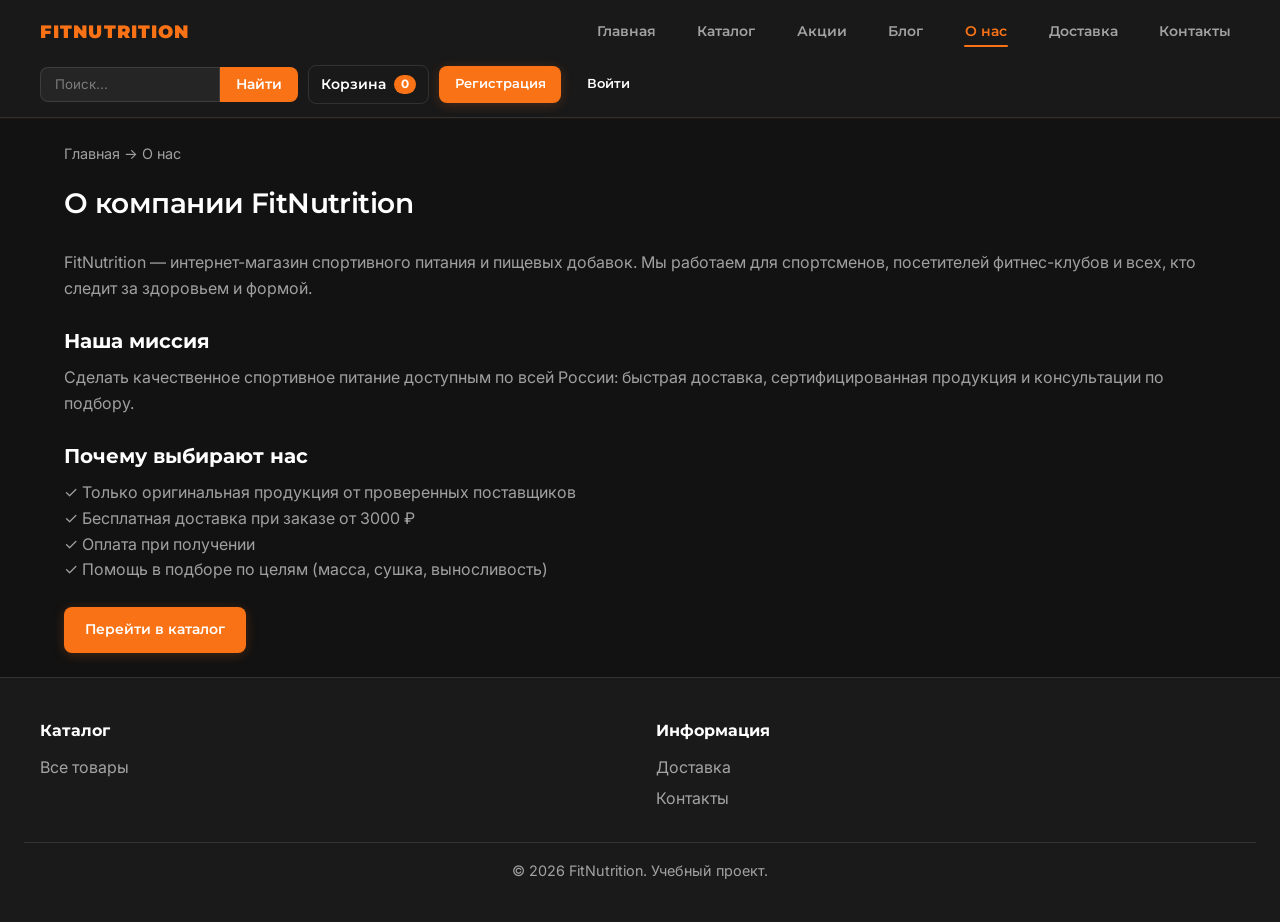
<file: about.html>
<!DOCTYPE html>
<html lang="ru">
<head>
  <meta charset="UTF-8">
  <meta name="viewport" content="width=device-width, initial-scale=1.0">
  <title>О нас — FitNutrition</title>
  <link rel="preconnect" href="https://fonts.googleapis.com">
  <link rel="preconnect" href="https://fonts.gstatic.com" crossorigin>
  <link href="https://fonts.googleapis.com/css2?family=Inter:wght@400;500;600&family=Montserrat:wght@600;700;900&display=swap" rel="stylesheet">
  <link rel="stylesheet" href="css/styles.css">
</head>
<body>
  <header class="header">
    <div class="header-inner">
      <div class="logo"><a href="index.html">FITNUTRITION</a></div>
      <nav class="nav">
        <a href="index.html">Главная</a>
        <a href="catalog.html">Каталог</a>
        <a href="promotions.html">Акции</a>
        <a href="blog.html">Блог</a>
        <a href="about.html">О нас</a>
        <a href="delivery.html">Доставка</a>
        <a href="contacts.html">Контакты</a>
      </nav>
      <div class="header-actions">
        <form class="search-form" action="catalog.html" method="get">
          <input type="search" name="q" placeholder="Поиск..." aria-label="Поиск" id="search-input">
          <button type="submit">Найти</button>
        </form>
        <a href="cart.html" class="cart-link">Корзина <span id="cart-count" class="cart-count">0</span></a>
        <a href="register.html" class="btn btn-primary btn-sm">Регистрация</a>
        <a href="account.html" class="btn btn-ghost btn-sm">Войти</a>
      </div>
    </div>
  </header>

  <main class="main">
    <nav class="breadcrumbs"><a href="index.html">Главная</a> → О нас</nav>
    <h1 class="page-title">О компании FitNutrition</h1>
    <div class="content-block">
      <p>FitNutrition — интернет-магазин спортивного питания и пищевых добавок. Мы работаем для спортсменов, посетителей фитнес-клубов и всех, кто следит за здоровьем и формой.</p>
    </div>
    <div class="content-block">
      <h2>Наша миссия</h2>
      <p>Сделать качественное спортивное питание доступным по всей России: быстрая доставка, сертифицированная продукция и консультации по подбору.</p>
    </div>
    <div class="content-block">
      <h2>Почему выбирают нас</h2>
      <p>✓ Только оригинальная продукция от проверенных поставщиков<br>✓ Бесплатная доставка при заказе от 3000 ₽<br>✓ Оплата при получении<br>✓ Помощь в подборе по целям (масса, сушка, выносливость)</p>
    </div>
    <p><a href="catalog.html" class="btn btn-primary">Перейти в каталог</a></p>
  </main>

  <footer class="footer">
    <div class="footer-inner">
      <div><h4>Каталог</h4><ul><li><a href="catalog.html">Все товары</a></li></ul></div>
      <div><h4>Информация</h4><ul><li><a href="delivery.html">Доставка</a></li><li><a href="contacts.html">Контакты</a></li></ul></div>
    </div>
    <p class="footer-copy">© 2026 FitNutrition. Учебный проект.</p>
  </footer>
  <script src="js/app.js"></script>
</body>
</html>
</file>
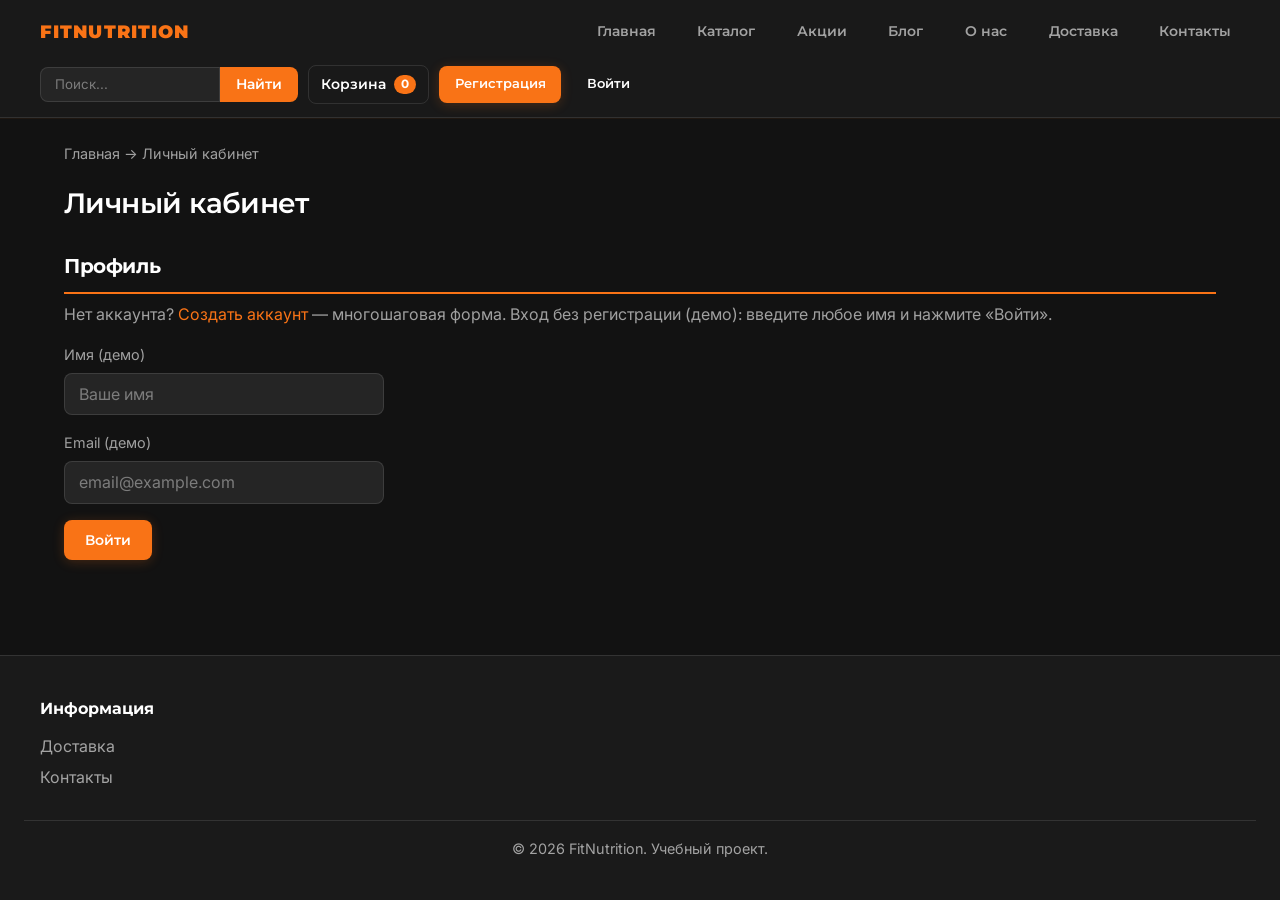
<file: account.html>
<!DOCTYPE html>
<html lang="ru">
<head>
  <meta charset="UTF-8">
  <meta name="viewport" content="width=device-width, initial-scale=1.0">
  <title>Личный кабинет — FitNutrition</title>
  <link rel="preconnect" href="https://fonts.googleapis.com">
  <link rel="preconnect" href="https://fonts.gstatic.com" crossorigin>
  <link href="https://fonts.googleapis.com/css2?family=Inter:wght@400;500;600&family=Montserrat:wght@600;700;900&display=swap" rel="stylesheet">
  <link rel="stylesheet" href="css/styles.css">
</head>
<body>
  <header class="header">
    <div class="header-inner">
      <div class="logo"><a href="index.html">FITNUTRITION</a></div>
      <nav class="nav">
        <a href="index.html">Главная</a>
        <a href="catalog.html">Каталог</a>
        <a href="promotions.html">Акции</a>
        <a href="blog.html">Блог</a>
        <a href="about.html">О нас</a>
        <a href="delivery.html">Доставка</a>
        <a href="contacts.html">Контакты</a>
      </nav>
      <div class="header-actions">
        <form class="search-form" action="catalog.html" method="get">
          <input type="search" name="q" placeholder="Поиск..." aria-label="Поиск" id="search-input">
          <button type="submit">Найти</button>
        </form>
        <a href="cart.html" class="cart-link">Корзина <span id="cart-count" class="cart-count">0</span></a>
        <a href="register.html" class="btn btn-primary btn-sm">Регистрация</a>
        <a href="account.html" class="btn btn-ghost btn-sm">Войти</a>
      </div>
    </div>
  </header>

  <main class="main">
    <nav class="breadcrumbs"><a href="index.html">Главная</a> → Личный кабинет</nav>
    <h1 class="page-title">Личный кабинет</h1>
    <div id="profile" class="content-block">
      <h2 class="section-title">Профиль</h2>
      <div id="auth-block">
        <p style="color: var(--text-muted); margin-bottom: 1rem;">Нет аккаунта? <a href="register.html">Создать аккаунт</a> — многошаговая форма. Вход без регистрации (демо): введите любое имя и нажмите «Войти».</p>
        <form id="login-form" style="max-width: 320px;">
          <div class="form-group">
            <label>Имя (демо)</label>
            <input type="text" id="user-name" placeholder="Ваше имя" required>
          </div>
          <div class="form-group">
            <label>Email (демо)</label>
            <input type="email" id="user-email" placeholder="email@example.com">
          </div>
          <button type="submit" class="btn btn-primary">Войти</button>
        </form>
      </div>
      <div id="profile-info" style="display: none;">
        <p><strong>Имя:</strong> <span id="disp-name"></span></p>
        <p><strong>Email:</strong> <span id="disp-email"></span></p>
        <p id="disp-city-wrap" style="display: none;"><strong>Город:</strong> <span id="disp-city"></span></p>
        <button type="button" class="btn btn-secondary" id="logout-btn">Выйти</button>
      </div>
    </div>
  </main>

  <footer class="footer">
    <div class="footer-inner">
      <div><h4>Информация</h4><ul><li><a href="delivery.html">Доставка</a></li><li><a href="contacts.html">Контакты</a></li></ul></div>
    </div>
    <p class="footer-copy">© 2026 FitNutrition. Учебный проект.</p>
  </footer>

  <script src="js/app.js"></script>
  <script>
    (function () {
      const authBlock = document.getElementById('auth-block');
      const profileInfo = document.getElementById('profile-info');
      const loginForm = document.getElementById('login-form');
      const logoutBtn = document.getElementById('logout-btn');

      function updateUI() {
        const user = window.FitNutrition ? window.FitNutrition.getUser() : null;
        if (user) {
          authBlock.style.display = 'none';
          profileInfo.style.display = 'block';
          document.getElementById('disp-name').textContent = user.name || '—';
          document.getElementById('disp-email').textContent = user.email || '—';
          var cityWrap = document.getElementById('disp-city-wrap');
          var cityEl = document.getElementById('disp-city');
          if (user.city && cityWrap && cityEl) {
            cityEl.textContent = user.city;
            cityWrap.style.display = 'block';
          } else if (cityWrap) {
            cityWrap.style.display = 'none';
          }
        } else {
          authBlock.style.display = 'block';
          profileInfo.style.display = 'none';
          var cw = document.getElementById('disp-city-wrap');
          if (cw) cw.style.display = 'none';
        }
      }

      if (loginForm) {
        loginForm.addEventListener('submit', function (e) {
          e.preventDefault();
          const name = document.getElementById('user-name').value.trim();
          const email = document.getElementById('user-email').value.trim();
          if (window.FitNutrition) window.FitNutrition.setUser({ name: name || 'Гость', email: email || '' });
          updateUI();
        });
      }
      if (logoutBtn) logoutBtn.addEventListener('click', () => { if (window.FitNutrition) window.FitNutrition.setUser(null); updateUI(); });
      updateUI();
    })();
  </script>
</body>
</html>
</file>
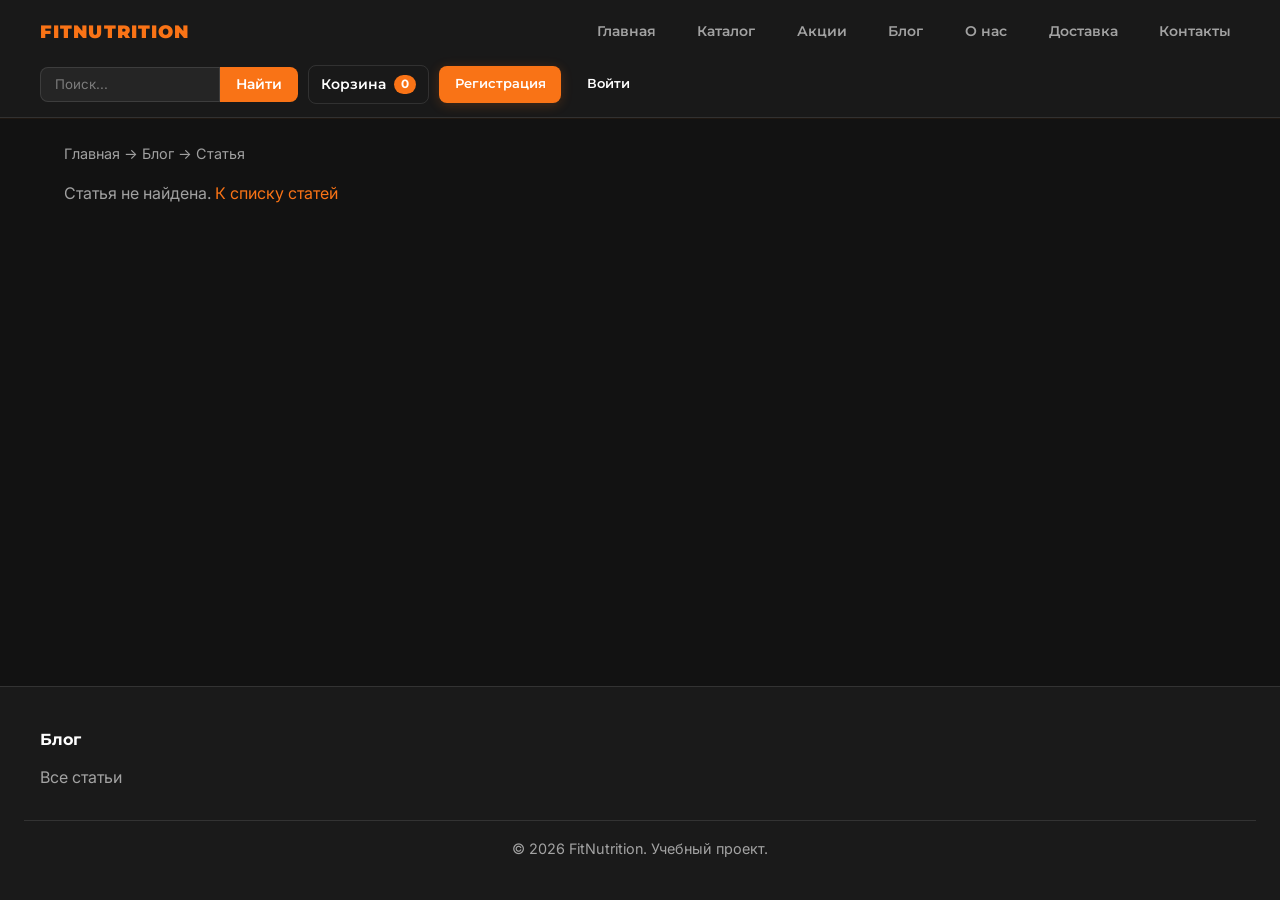
<file: blog-article.html>
<!DOCTYPE html>
<html lang="ru">
<head>
  <meta charset="UTF-8">
  <meta name="viewport" content="width=device-width, initial-scale=1.0">
  <title>Статья — FitNutrition</title>
  <link rel="preconnect" href="https://fonts.googleapis.com">
  <link rel="preconnect" href="https://fonts.gstatic.com" crossorigin>
  <link href="https://fonts.googleapis.com/css2?family=Inter:wght@400;500;600&family=Montserrat:wght@600;700;900&display=swap" rel="stylesheet">
  <link rel="stylesheet" href="css/styles.css">
</head>
<body>
  <header class="header">
    <div class="header-inner">
      <div class="logo"><a href="index.html">FITNUTRITION</a></div>
      <nav class="nav">
        <a href="index.html">Главная</a>
        <a href="catalog.html">Каталог</a>
        <a href="promotions.html">Акции</a>
        <a href="blog.html">Блог</a>
        <a href="about.html">О нас</a>
        <a href="delivery.html">Доставка</a>
        <a href="contacts.html">Контакты</a>
      </nav>
      <div class="header-actions">
        <form class="search-form" action="catalog.html" method="get">
          <input type="search" name="q" placeholder="Поиск..." aria-label="Поиск" id="search-input">
          <button type="submit">Найти</button>
        </form>
        <a href="cart.html" class="cart-link">Корзина <span id="cart-count" class="cart-count">0</span></a>
        <a href="register.html" class="btn btn-primary btn-sm">Регистрация</a>
        <a href="account.html" class="btn btn-ghost btn-sm">Войти</a>
      </div>
    </div>
  </header>

  <main class="main">
    <nav class="breadcrumbs"><a href="index.html">Главная</a> → <a href="blog.html">Блог</a> → <span id="article-title-bread">Статья</span></nav>
    <article id="article-content">
      <p style="color: var(--text-muted);">Загрузка...</p>
    </article>
  </main>

  <footer class="footer">
    <div class="footer-inner">
      <div><h4>Блог</h4><ul><li><a href="blog.html">Все статьи</a></li></ul></div>
    </div>
    <p class="footer-copy">© 2026 FitNutrition. Учебный проект.</p>
  </footer>

  <script src="js/data.js"></script>
  <script src="js/app.js"></script>
  <script>
    (function () {
      const params = new URLSearchParams(location.search);
      const id = params.get('id');
      const article = typeof BLOG_ARTICLES !== 'undefined' && id ? BLOG_ARTICLES.find(a => a.id === parseInt(id, 10)) : null;
      const titleEl = document.getElementById('article-title-bread');
      const contentEl = document.getElementById('article-content');
      if (!article) {
        if (titleEl) titleEl.textContent = 'Статья';
        if (contentEl) contentEl.innerHTML = '<p style="color: var(--text-muted);">Статья не найдена. <a href="blog.html">К списку статей</a></p>';
        return;
      }
      if (titleEl) titleEl.textContent = article.title;
      if (contentEl) {
        var bodyHtml = article.body
          ? '<div class="article-body">' + article.body.split('. ').map(function (s) { return s ? '<p>' + s + (s.slice(-1) !== '.' ? '.' : '') + '</p>' : ''; }).join('') + '</div>'
          : '<div class="content-block"><p>' + article.excerpt + '</p></div>';
        contentEl.innerHTML = `
          <h1 class="page-title">${article.title}</h1>
          <p style="color: var(--text-muted); margin-bottom: 1rem;">${article.date}</p>
          <img src="${article.image}" alt="" class="article-image">
          ${bodyHtml}
          <p><a href="blog.html" class="btn btn-secondary">← Назад к блогу</a></p>
        `;
      }
    })();
  </script>
</body>
</html>
</file>
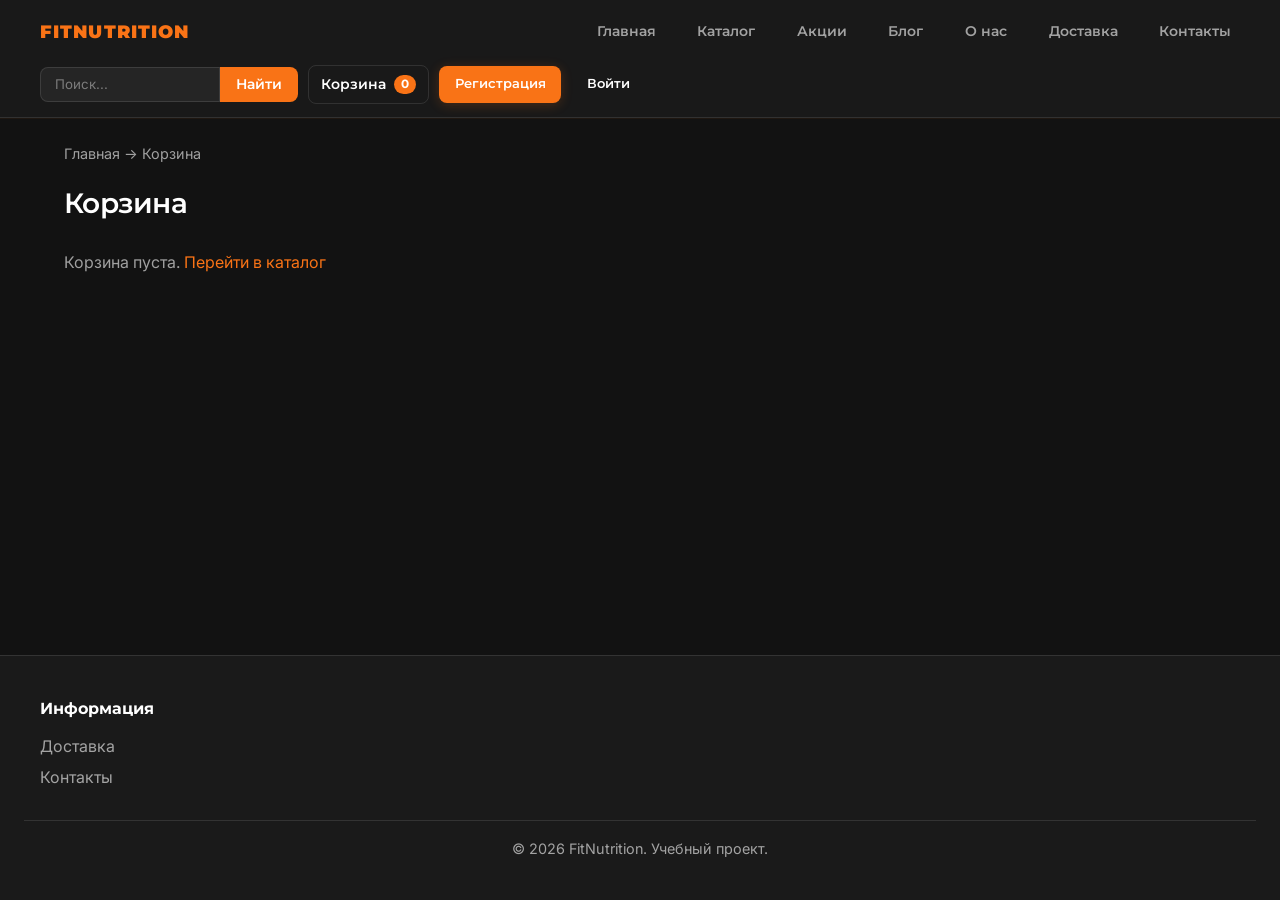
<file: cart.html>
<!DOCTYPE html>
<html lang="ru">
<head>
  <meta charset="UTF-8">
  <meta name="viewport" content="width=device-width, initial-scale=1.0">
  <title>Корзина — FitNutrition</title>
  <link rel="preconnect" href="https://fonts.googleapis.com">
  <link rel="preconnect" href="https://fonts.gstatic.com" crossorigin>
  <link href="https://fonts.googleapis.com/css2?family=Inter:wght@400;500;600&family=Montserrat:wght@600;700;900&display=swap" rel="stylesheet">
  <link rel="stylesheet" href="css/styles.css">
</head>
<body>
  <header class="header">
    <div class="header-inner">
      <div class="logo"><a href="index.html">FITNUTRITION</a></div>
      <nav class="nav">
        <a href="index.html">Главная</a>
        <a href="catalog.html">Каталог</a>
        <a href="promotions.html">Акции</a>
        <a href="blog.html">Блог</a>
        <a href="about.html">О нас</a>
        <a href="delivery.html">Доставка</a>
        <a href="contacts.html">Контакты</a>
      </nav>
      <div class="header-actions">
        <form class="search-form" action="catalog.html" method="get">
          <input type="search" name="q" placeholder="Поиск..." aria-label="Поиск" id="search-input">
          <button type="submit">Найти</button>
        </form>
        <a href="cart.html" class="cart-link">Корзина <span id="cart-count" class="cart-count">0</span></a>
        <a href="register.html" class="btn btn-primary btn-sm">Регистрация</a>
        <a href="account.html" class="btn btn-ghost btn-sm">Войти</a>
      </div>
    </div>
  </header>

  <main class="main">
    <nav class="breadcrumbs"><a href="index.html">Главная</a> → Корзина</nav>
    <h1 class="page-title">Корзина</h1>
        <div id="cart-content">
      <p style="color: var(--text-muted);">Загрузка...</p>
    </div>
    <div id="checkout-block" style="display: none;">
      <h2 class="section-title">Оформление заказа (демо)</h2>
      <p class="alert alert-info">Реальные платёжные системы не используются. Заполните форму и нажмите «Подтвердить заказ» — будет показано сообщение об успешном оформлении.</p>
      <form id="checkout-form" style="max-width: 400px;">
        <div class="form-group">
          <label>Имя</label>
          <input type="text" name="name" required placeholder="Иван Иванов">
        </div>
        <div class="form-group">
          <label>Телефон</label>
          <input type="tel" name="phone" required placeholder="+7 (999) 123-45-67">
        </div>
        <div class="form-group">
          <label>Email</label>
          <input type="email" name="email" required placeholder="email@example.com">
        </div>
        <div class="form-group">
          <label>Адрес доставки</label>
          <input type="text" name="address" required placeholder="Город, улица, дом, квартира">
        </div>
        <div class="form-group">
          <label>Комментарий</label>
          <textarea name="comment" placeholder="Необязательно"></textarea>
        </div>
        <button type="submit" class="btn btn-primary">Подтвердить заказ</button>
      </form>
      <p id="order-success" style="display: none;" class="alert alert-success"></p>
    </div>
  </main>

  <footer class="footer">
    <div class="footer-inner">
      <div><h4>Информация</h4><ul><li><a href="delivery.html">Доставка</a></li><li><a href="contacts.html">Контакты</a></li></ul></div>
    </div>
    <p class="footer-copy">© 2026 FitNutrition. Учебный проект.</p>
  </footer>

  <script src="js/data.js"></script>
  <script src="js/app.js"></script>
  <script>
    (function () {
      const cartContent = document.getElementById('cart-content');
      const checkoutBlock = document.getElementById('checkout-block');
      const checkoutForm = document.getElementById('checkout-form');
      const orderSuccess = document.getElementById('order-success');

      var appliedPromo = null;

      function getPromoDiscount(subtotal) {
        if (!appliedPromo) return 0;
        if (appliedPromo === 'WELCOME15') return Math.round(subtotal * 0.15);
        if (appliedPromo === 'SHAKER') return 500;
        if (appliedPromo === 'FIT10') return Math.round(subtotal * 0.10);
        return 0;
      }

      function render() {
        const cart = window.FitNutrition ? window.FitNutrition.getCart() : [];
        if (!cart.length) {
          cartContent.innerHTML = '<p style="color: var(--text-muted);">Корзина пуста. <a href="catalog.html">Перейти в каталог</a></p>';
          checkoutBlock.style.display = 'none';
          return;
        }
        if (typeof PRODUCTS === 'undefined') return;
        let subtotal = 0;
        const rows = cart.map(item => {
          const p = getProductById(item.id);
          if (!p) return '';
          const qty = item.quantity || 1;
          const sum = p.price * qty;
          subtotal += sum;
          return `<tr>
            <td><a href="product.html?id=${p.id}">${p.name}</a></td>
            <td>${p.price.toLocaleString('ru-RU')} ₽</td>
            <td>
              <div class="cart-qty-stepper">
                <button type="button" data-id="${p.id}" data-action="minus">−</button>
                <input type="number" data-id="${p.id}" value="${qty}" min="1" max="99">
                <button type="button" data-id="${p.id}" data-action="plus">+</button>
              </div>
            </td>
            <td>${sum.toLocaleString('ru-RU')} ₽</td>
            <td><button type="button" class="btn btn-secondary" data-remove="${p.id}" style="padding:0.3rem 0.5rem;">Удалить</button></td>
          </tr>`;
        }).join('');

        var discount = getPromoDiscount(subtotal);
        var total = Math.max(0, subtotal - discount);

        var totalHtml = discount > 0
          ? '<div class="cart-total discount">Сумма: <span>' + subtotal.toLocaleString('ru-RU') + ' ₽</span></div><div class="cart-total discount">Скидка: −<span>' + discount.toLocaleString('ru-RU') + ' ₽</span></div><div class="cart-total"><span class="total-final">К оплате: ' + total.toLocaleString('ru-RU') + ' ₽</span></div>'
          : '<div class="cart-total">Итого: <span>' + total.toLocaleString('ru-RU') + ' ₽</span></div>';

        var promoHtml = '<div class="promo-code-block" id="promo-block-inner">' +
          '<div class="promo-code-row">' +
          '<input type="text" id="promo-input" placeholder="Введите промокод" maxlength="20" value="' + (appliedPromo || '') + '">' +
          '<button type="button" class="btn btn-secondary" id="promo-apply">' + (appliedPromo ? 'Изменить' : 'Применить') + '</button>' +
          '</div>' +
          '<div id="promo-message"></div>' +
          '</div>';

        cartContent.innerHTML = `
          <table class="cart-table">
            <thead><tr><th>Товар</th><th>Цена</th><th>Кол-во</th><th>Сумма</th><th></th></tr></thead>
            <tbody>${rows}</tbody>
          </table>
          ${promoHtml}
          ${totalHtml}
          <button type="button" class="btn btn-primary" id="to-checkout">Оформить заказ</button>
        `;
        if (appliedPromo) {
          document.getElementById('promo-message').className = 'promo-code-applied';
          document.getElementById('promo-message').textContent = 'Промокод «' + appliedPromo + '» применён.';
        }

        cartContent.querySelectorAll('[data-remove]').forEach(btn => {
          btn.addEventListener('click', () => {
            if (window.FitNutrition) window.FitNutrition.removeFromCart(parseInt(btn.dataset.remove, 10));
            render();
          });
        });

        cartContent.querySelectorAll('.cart-qty-stepper input').forEach(input => {
          var id = parseInt(input.dataset.id, 10);
          input.addEventListener('change', function () {
            var qty = parseInt(this.value, 10);
            if (window.FitNutrition) window.FitNutrition.setCartQuantity(id, isNaN(qty) ? 1 : Math.max(1, Math.min(99, qty)));
            render();
          });
        });
        cartContent.querySelectorAll('.cart-qty-stepper [data-action="minus"]').forEach(btn => {
          btn.addEventListener('click', function () {
            var id = parseInt(this.dataset.id, 10);
            var input = this.parentElement.querySelector('input');
            var qty = Math.max(1, parseInt(input.value, 10) - 1);
            if (window.FitNutrition) window.FitNutrition.setCartQuantity(id, qty);
            render();
          });
        });
        cartContent.querySelectorAll('.cart-qty-stepper [data-action="plus"]').forEach(btn => {
          btn.addEventListener('click', function () {
            var id = parseInt(this.dataset.id, 10);
            var input = this.parentElement.querySelector('input');
            var qty = Math.min(99, parseInt(input.value, 10) + 1);
            if (window.FitNutrition) window.FitNutrition.setCartQuantity(id, qty);
            render();
          });
        });

        document.getElementById('to-checkout').addEventListener('click', () => {
          checkoutBlock.style.display = 'block';
          orderSuccess.style.display = 'none';
        });
      }

      document.addEventListener('click', function (e) {
        if (!e.target.matches('#promo-apply')) return;
        var input = document.getElementById('promo-input');
        if (!input) return;
        var msg = document.getElementById('promo-message');
        if (!msg) return;
        var code = (input.value || '').trim().toUpperCase();
        msg.className = '';
        msg.textContent = '';
        if (!code) {
          msg.className = 'promo-code-error';
          msg.textContent = 'Введите промокод';
          return;
        }
        var valid = ['WELCOME15', 'SHAKER', 'FIT10'].indexOf(code) >= 0;
        if (valid) {
          appliedPromo = code;
          render();
        } else {
          msg.className = 'promo-code-error';
          msg.textContent = 'Промокод не найден или недействителен';
        }
      });

      if (checkoutForm) {
        checkoutForm.addEventListener('submit', function (e) {
          e.preventDefault();
          if (!window.FitNutrition || !window.FitNutrition.getCart().length) return;
          window.FitNutrition.saveCart([]);
          orderSuccess.textContent = 'Заказ успешно оформлен (демо). Номер заказа: #' + Math.floor(1000 + Math.random() * 9000) + '. На указанный email отправлено уведомление.';
          orderSuccess.style.display = 'block';
          checkoutForm.style.display = 'none';
          render();
        });
      }
      render();
    })();
  </script>
</body>
</html>
</file>
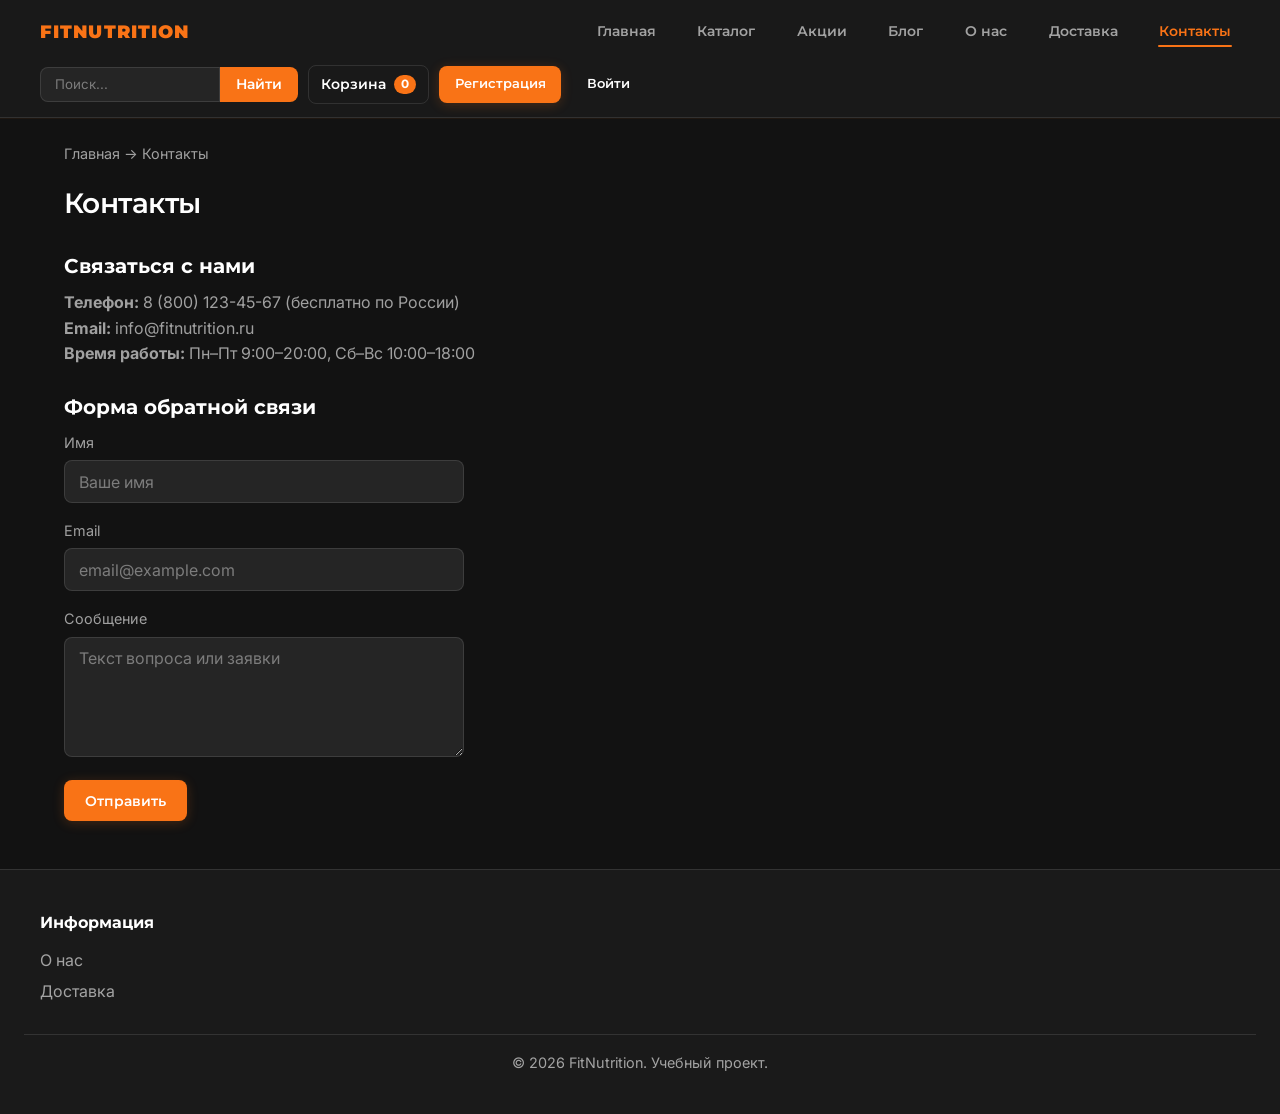
<file: contacts.html>
<!DOCTYPE html>
<html lang="ru">
<head>
  <meta charset="UTF-8">
  <meta name="viewport" content="width=device-width, initial-scale=1.0">
  <title>Контакты — FitNutrition</title>
  <link rel="preconnect" href="https://fonts.googleapis.com">
  <link rel="preconnect" href="https://fonts.gstatic.com" crossorigin>
  <link href="https://fonts.googleapis.com/css2?family=Inter:wght@400;500;600&family=Montserrat:wght@600;700;900&display=swap" rel="stylesheet">
  <link rel="stylesheet" href="css/styles.css">
</head>
<body>
  <header class="header">
    <div class="header-inner">
      <div class="logo"><a href="index.html">FITNUTRITION</a></div>
      <nav class="nav">
        <a href="index.html">Главная</a>
        <a href="catalog.html">Каталог</a>
        <a href="promotions.html">Акции</a>
        <a href="blog.html">Блог</a>
        <a href="about.html">О нас</a>
        <a href="delivery.html">Доставка</a>
        <a href="contacts.html">Контакты</a>
      </nav>
      <div class="header-actions">
        <form class="search-form" action="catalog.html" method="get">
          <input type="search" name="q" placeholder="Поиск..." aria-label="Поиск" id="search-input">
          <button type="submit">Найти</button>
        </form>
        <a href="cart.html" class="cart-link">Корзина <span id="cart-count" class="cart-count">0</span></a>
        <a href="register.html" class="btn btn-primary btn-sm">Регистрация</a>
        <a href="account.html" class="btn btn-ghost btn-sm">Войти</a>
      </div>
    </div>
  </header>

  <main class="main">
    <nav class="breadcrumbs"><a href="index.html">Главная</a> → Контакты</nav>
    <h1 class="page-title">Контакты</h1>
    <div class="content-block">
      <h2>Связаться с нами</h2>
      <p><strong>Телефон:</strong> 8 (800) 123-45-67 (бесплатно по России)<br>
      <strong>Email:</strong> info@fitnutrition.ru<br>
      <strong>Время работы:</strong> Пн–Пт 9:00–20:00, Сб–Вс 10:00–18:00</p>
    </div>
    <div class="content-block">
      <h2>Форма обратной связи</h2>
      <form id="contact-form" style="max-width: 400px;">
        <div class="form-group">
          <label for="contact-name">Имя</label>
          <input type="text" id="contact-name" required placeholder="Ваше имя">
        </div>
        <div class="form-group">
          <label for="contact-email">Email</label>
          <input type="email" id="contact-email" required placeholder="email@example.com">
        </div>
        <div class="form-group">
          <label for="contact-message">Сообщение</label>
          <textarea id="contact-message" required placeholder="Текст вопроса или заявки"></textarea>
        </div>
        <button type="submit" class="btn btn-primary">Отправить</button>
      </form>
      <p id="contact-result" style="margin-top: 1rem; display: none;"></p>
    </div>
  </main>

  <footer class="footer">
    <div class="footer-inner">
      <div><h4>Информация</h4><ul><li><a href="about.html">О нас</a></li><li><a href="delivery.html">Доставка</a></li></ul></div>
    </div>
    <p class="footer-copy">© 2026 FitNutrition. Учебный проект.</p>
  </footer>
  <script src="js/app.js"></script>
  <script>
    document.getElementById('contact-form').addEventListener('submit', function (e) {
      e.preventDefault();
      var result = document.getElementById('contact-result');
      result.style.display = 'block';
      result.className = 'alert alert-success';
      result.textContent = 'Спасибо! Ваше сообщение принято (демо-режим: данные не отправляются на сервер).';
    });
  </script>
</body>
</html>
</file>
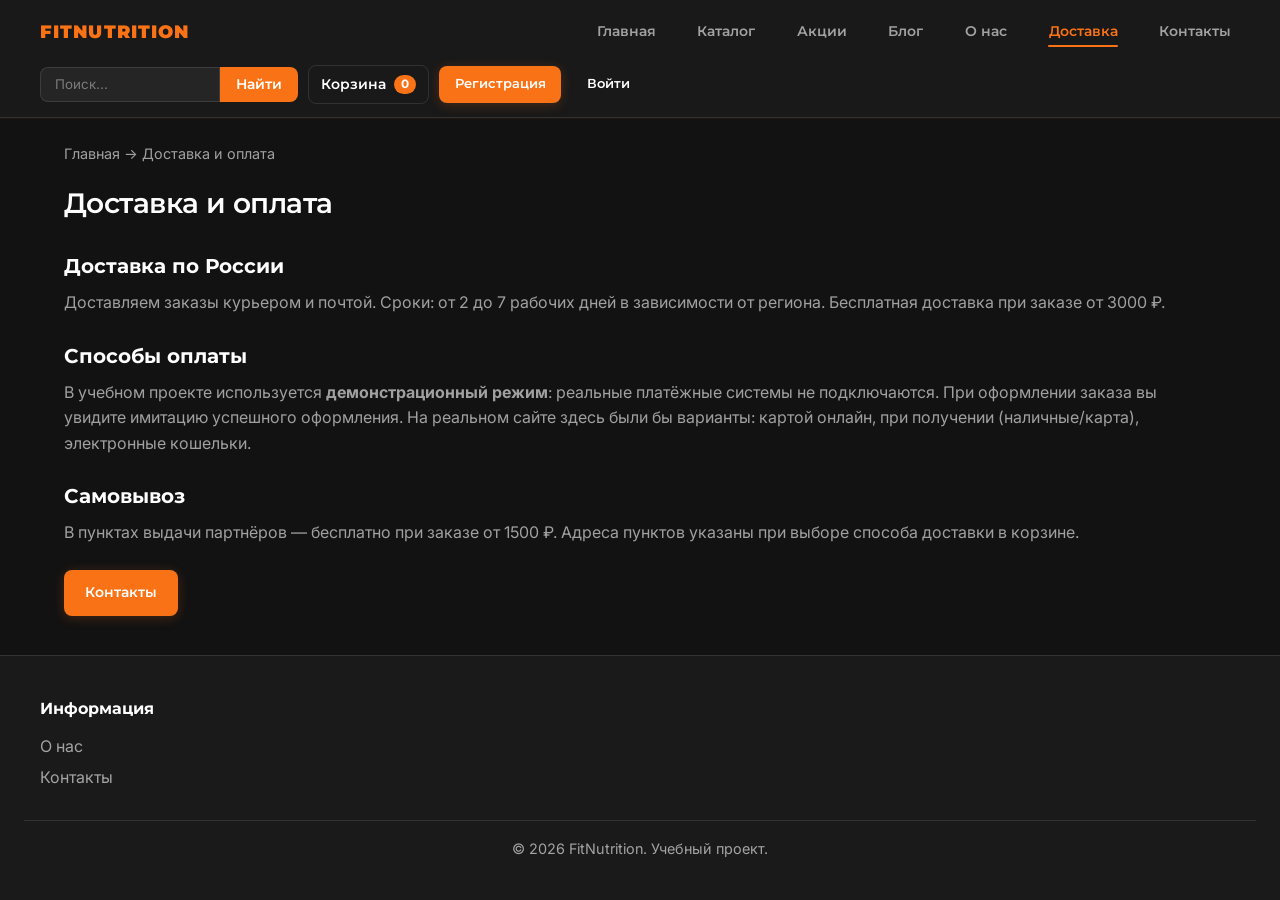
<file: delivery.html>
<!DOCTYPE html>
<html lang="ru">
<head>
  <meta charset="UTF-8">
  <meta name="viewport" content="width=device-width, initial-scale=1.0">
  <title>Доставка и оплата — FitNutrition</title>
  <link rel="preconnect" href="https://fonts.googleapis.com">
  <link rel="preconnect" href="https://fonts.gstatic.com" crossorigin>
  <link href="https://fonts.googleapis.com/css2?family=Inter:wght@400;500;600&family=Montserrat:wght@600;700;900&display=swap" rel="stylesheet">
  <link rel="stylesheet" href="css/styles.css">
</head>
<body>
  <header class="header">
    <div class="header-inner">
      <div class="logo"><a href="index.html">FITNUTRITION</a></div>
      <nav class="nav">
        <a href="index.html">Главная</a>
        <a href="catalog.html">Каталог</a>
        <a href="promotions.html">Акции</a>
        <a href="blog.html">Блог</a>
        <a href="about.html">О нас</a>
        <a href="delivery.html">Доставка</a>
        <a href="contacts.html">Контакты</a>
      </nav>
      <div class="header-actions">
        <form class="search-form" action="catalog.html" method="get">
          <input type="search" name="q" placeholder="Поиск..." aria-label="Поиск" id="search-input">
          <button type="submit">Найти</button>
        </form>
        <a href="cart.html" class="cart-link">Корзина <span id="cart-count" class="cart-count">0</span></a>
        <a href="register.html" class="btn btn-primary btn-sm">Регистрация</a>
        <a href="account.html" class="btn btn-ghost btn-sm">Войти</a>
      </div>
    </div>
  </header>

  <main class="main">
    <nav class="breadcrumbs"><a href="index.html">Главная</a> → Доставка и оплата</nav>
    <h1 class="page-title">Доставка и оплата</h1>
    <div class="content-block">
      <h2>Доставка по России</h2>
      <p>Доставляем заказы курьером и почтой. Сроки: от 2 до 7 рабочих дней в зависимости от региона. Бесплатная доставка при заказе от 3000 ₽.</p>
    </div>
    <div class="content-block">
      <h2>Способы оплаты</h2>
      <p>В учебном проекте используется <strong>демонстрационный режим</strong>: реальные платёжные системы не подключаются. При оформлении заказа вы увидите имитацию успешного оформления. На реальном сайте здесь были бы варианты: картой онлайн, при получении (наличные/карта), электронные кошельки.</p>
    </div>
    <div class="content-block">
      <h2>Самовывоз</h2>
      <p>В пунктах выдачи партнёров — бесплатно при заказе от 1500 ₽. Адреса пунктов указаны при выборе способа доставки в корзине.</p>
    </div>
    <p><a href="contacts.html" class="btn btn-primary">Контакты</a></p>
  </main>

  <footer class="footer">
    <div class="footer-inner">
      <div><h4>Информация</h4><ul><li><a href="about.html">О нас</a></li><li><a href="contacts.html">Контакты</a></li></ul></div>
    </div>
    <p class="footer-copy">© 2026 FitNutrition. Учебный проект.</p>
  </footer>
  <script src="js/app.js"></script>
</body>
</html>
</file>
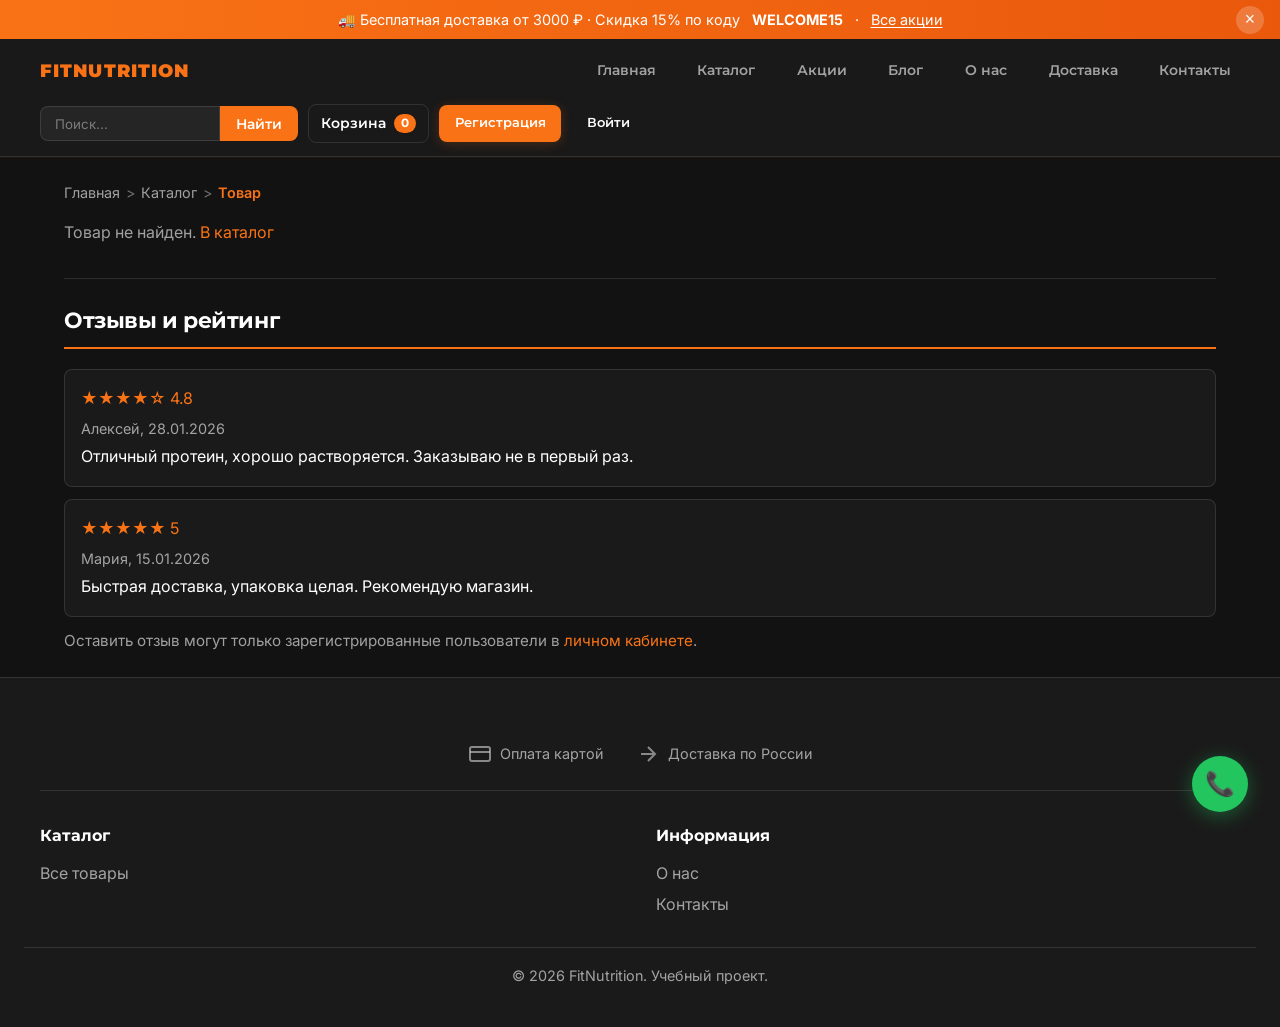
<file: product.html>
<!DOCTYPE html>
<html lang="ru">
<head>
  <meta charset="UTF-8">
  <meta name="viewport" content="width=device-width, initial-scale=1.0">
  <title>Товар — FitNutrition</title>
  <link rel="preconnect" href="https://fonts.googleapis.com">
  <link rel="preconnect" href="https://fonts.gstatic.com" crossorigin>
  <link href="https://fonts.googleapis.com/css2?family=Inter:wght@400;500;600&family=Montserrat:wght@600;700;900&display=swap" rel="stylesheet">
  <link rel="stylesheet" href="css/styles.css">
</head>
<body>
  <div class="announcement-bar" id="announcement-bar">
    <div class="announcement-bar-inner">🚚 Бесплатная доставка от 3000 ₽ · Скидка 15% по коду <strong>WELCOME15</strong> · <a href="promotions.html">Все акции</a></div>
    <button type="button" class="announcement-bar-close" id="announcement-close" aria-label="Закрыть">×</button>
  </div>
  <header class="header">
    <div class="header-inner">
      <div class="logo"><a href="index.html">FITNUTRITION</a></div>
      <nav class="nav">
        <a href="index.html">Главная</a>
        <a href="catalog.html">Каталог</a>
        <a href="promotions.html">Акции</a>
        <a href="blog.html">Блог</a>
        <a href="about.html">О нас</a>
        <a href="delivery.html">Доставка</a>
        <a href="contacts.html">Контакты</a>
      </nav>
      <div class="header-actions">
        <form class="search-form" action="catalog.html" method="get">
          <input type="search" name="q" placeholder="Поиск..." aria-label="Поиск" id="search-input">
          <button type="submit">Найти</button>
        </form>
        <a href="cart.html" class="cart-link">Корзина <span id="cart-count" class="cart-count">0</span></a>
        <a href="register.html" class="btn btn-primary btn-sm">Регистрация</a>
        <a href="account.html" class="btn btn-ghost btn-sm">Войти</a>
      </div>
    </div>
  </header>

  <main class="main">
    <nav class="breadcrumbs" id="breadcrumbs"></nav>
    <div class="product-detail" id="product-detail">
      <p style="color: var(--text-muted);">Загрузка...</p>
    </div>
    <section class="reviews-section">
      <h2 class="section-title">Отзывы и рейтинг</h2>
      <div class="review-item">
        <div class="rating">★★★★☆ 4.8</div>
        <div class="author">Алексей, 28.01.2026</div>
        <p>Отличный протеин, хорошо растворяется. Заказываю не в первый раз.</p>
      </div>
      <div class="review-item">
        <div class="rating">★★★★★ 5</div>
        <div class="author">Мария, 15.01.2026</div>
        <p>Быстрая доставка, упаковка целая. Рекомендую магазин.</p>
      </div>
      <p style="color: var(--text-muted); font-size: 0.95rem;">Оставить отзыв могут только зарегистрированные пользователи в <a href="account.html">личном кабинете</a>.</p>
    </section>
  </main>

  <footer class="footer">
    <div class="footer-trust">
      <div class="footer-trust-item"><svg width="24" height="24" viewBox="0 0 24 24" fill="none" stroke="currentColor" stroke-width="2"><rect x="2" y="5" width="20" height="14" rx="2"/><path d="M2 10h20"/></svg> Оплата картой</div>
      <div class="footer-trust-item"><svg width="24" height="24" viewBox="0 0 24 24" fill="none" stroke="currentColor" stroke-width="2"><path d="M5 12h14M12 5l7 7-7 7"/></svg> Доставка по России</div>
    </div>
    <div class="footer-inner">
      <div><h4>Каталог</h4><ul><li><a href="catalog.html">Все товары</a></li></ul></div>
      <div><h4>Информация</h4><ul><li><a href="about.html">О нас</a></li><li><a href="contacts.html">Контакты</a></li></ul></div>
    </div>
    <p class="footer-copy">© 2026 FitNutrition. Учебный проект.</p>
  </footer>
  <a href="tel:88001234567" class="fab-contact" title="Позвонить">📞</a>

  <script src="js/data.js"></script>
  <script src="js/app.js"></script>
  <script src="js/ui.js"></script>
  <script>
    (function () {
      const params = new URLSearchParams(location.search);
      const id = params.get('id');
      const product = id && typeof getProductById !== 'undefined' ? getProductById(id) : null;
      const cat = product && typeof getCategoryById !== 'undefined' ? getCategoryById(product.category) : null;

      function esc(s) {
        return String(s || '')
          .replace(/&/g, '&amp;')
          .replace(/</g, '&lt;')
          .replace(/"/g, '&quot;');
      }

      const bread = document.getElementById('breadcrumbs');
      if (bread) {
        const cur = product ? esc(product.name) : 'Товар';
        const catPart = cat
          ? `<span class="breadcrumbs-sep">&gt;</span><a href="catalog.html?cat=${cat.id}">${esc(cat.name)}</a>`
          : '';
        bread.innerHTML = `<a href="index.html">Главная</a><span class="breadcrumbs-sep">&gt;</span><a href="catalog.html">Каталог</a>${catPart}<span class="breadcrumbs-sep">&gt;</span><span class="breadcrumbs-current">${cur}</span>`;
      }

      const block = document.getElementById('product-detail');
      if (!block) return;
      if (!product) {
        block.innerHTML = '<p style="color: var(--text-muted);">Товар не найден. <a href="catalog.html">В каталог</a></p>';
        return;
      }

      const FN = window.FitNutrition || {};
      const brand = FN.productBrand ? FN.productBrand(product) : '';
      const oldP = FN.productOldPrice ? FN.productOldPrice(product) : null;
      const favOn = FN.getWishlist && FN.getWishlist().includes(product.id);
      const oldHtml = oldP ? `<span class="price-old">${oldP.toLocaleString('ru-RU')} ₽</span>` : '';

      block.innerHTML = `
        <div class="product-gallery">
          <button type="button" class="product-card-fav${favOn ? ' is-active' : ''}" data-wishlist="${product.id}" aria-label="В избранное">♥</button>
          <img src="${product.image}" alt="${esc(product.name)}">
        </div>
        <div class="product-info">
          <div class="product-brand-line">${esc(brand)}</div>
          <h1>${esc(product.name)}</h1>
          <div class="price-row"><span class="price">${product.price.toLocaleString('ru-RU')} ₽</span>${oldHtml}</div>
          <p class="description">${esc(product.description)}</p>
          <p style="color: var(--text-muted); font-size: 0.95rem;">Вес: ${esc(product.weight)} · Рейтинг: ${product.rating}</p>
          <div class="quantity-selector">
            <label>Количество:</label>
            <div class="quantity-stepper">
              <button type="button" id="qty-minus" aria-label="Уменьшить">−</button>
              <input type="number" id="qty" value="1" min="1" max="99">
              <button type="button" id="qty-plus" aria-label="Увеличить">+</button>
            </div>
          </div>
          <button type="button" class="btn btn-primary btn-with-icon" id="add-to-cart" data-id="${product.id}"><span class="btn-icon" aria-hidden="true">🛒</span>В корзину</button>
        </div>
      `;
      var qtyInput = document.getElementById('qty');
      var qtyMin = 1, qtyMax = 99;
      function updateQty() {
        var v = parseInt(qtyInput.value, 10);
        if (isNaN(v) || v < qtyMin) v = qtyMin;
        if (v > qtyMax) v = qtyMax;
        qtyInput.value = v;
        document.getElementById('qty-minus').disabled = v <= qtyMin;
        document.getElementById('qty-plus').disabled = v >= qtyMax;
      }
      document.getElementById('qty-minus').addEventListener('click', function () {
        qtyInput.value = Math.max(qtyMin, parseInt(qtyInput.value, 10) - 1);
        updateQty();
      });
      document.getElementById('qty-plus').addEventListener('click', function () {
        qtyInput.value = Math.min(qtyMax, parseInt(qtyInput.value, 10) + 1);
        updateQty();
      });
      qtyInput.addEventListener('change', updateQty);
      updateQty();

      document.getElementById('add-to-cart').addEventListener('click', () => {
        const qty = parseInt(qtyInput.value, 10) || 1;
        if (window.FitNutrition) window.FitNutrition.addToCart(product.id, qty);
        const btn = document.getElementById('add-to-cart');
        const prev = btn.innerHTML;
        btn.innerHTML = '<span class="btn-icon" aria-hidden="true">✓</span>В корзине';
        btn.classList.add('btn-success-state');
        setTimeout(() => {
          btn.innerHTML = prev;
          btn.classList.remove('btn-success-state');
        }, 2000);
      });
    })();
  </script>
</body>
</html>
</file>
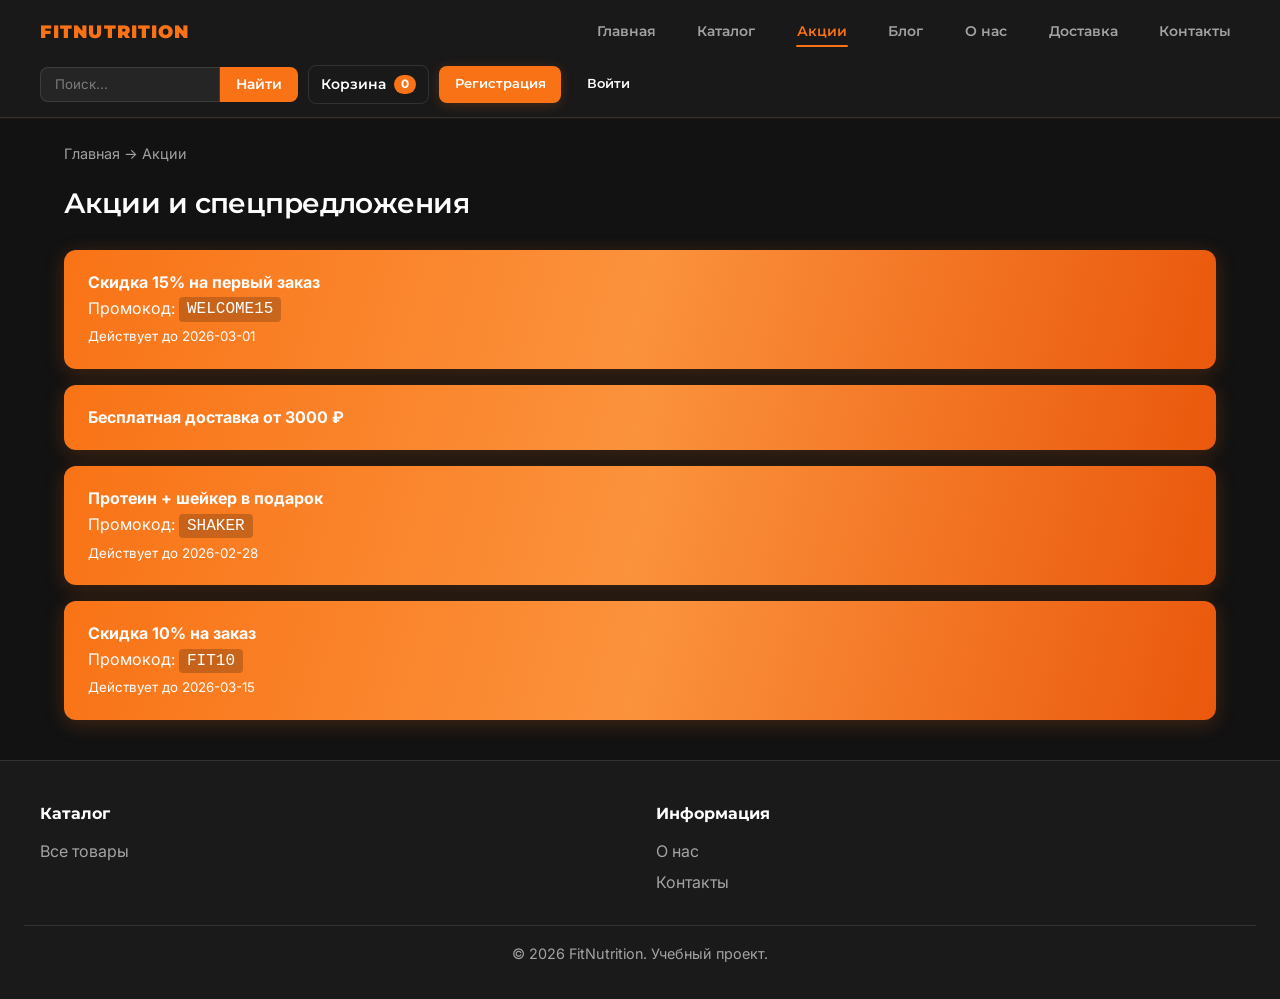
<file: promotions.html>
<!DOCTYPE html>
<html lang="ru">
<head>
  <meta charset="UTF-8">
  <meta name="viewport" content="width=device-width, initial-scale=1.0">
  <title>Акции и спецпредложения — FitNutrition</title>
  <link rel="preconnect" href="https://fonts.googleapis.com">
  <link rel="preconnect" href="https://fonts.gstatic.com" crossorigin>
  <link href="https://fonts.googleapis.com/css2?family=Inter:wght@400;500;600&family=Montserrat:wght@600;700;900&display=swap" rel="stylesheet">
  <link rel="stylesheet" href="css/styles.css">
</head>
<body>
  <header class="header">
    <div class="header-inner">
      <div class="logo"><a href="index.html">FITNUTRITION</a></div>
      <nav class="nav">
        <a href="index.html">Главная</a>
        <a href="catalog.html">Каталог</a>
        <a href="promotions.html">Акции</a>
        <a href="blog.html">Блог</a>
        <a href="about.html">О нас</a>
        <a href="delivery.html">Доставка</a>
        <a href="contacts.html">Контакты</a>
      </nav>
      <div class="header-actions">
        <form class="search-form" action="catalog.html" method="get">
          <input type="search" name="q" placeholder="Поиск..." aria-label="Поиск" id="search-input">
          <button type="submit">Найти</button>
        </form>
        <a href="cart.html" class="cart-link">Корзина <span id="cart-count" class="cart-count">0</span></a>
        <a href="register.html" class="btn btn-primary btn-sm">Регистрация</a>
        <a href="account.html" class="btn btn-ghost btn-sm">Войти</a>
      </div>
    </div>
  </header>

  <main class="main">
    <nav class="breadcrumbs"><a href="index.html">Главная</a> → Акции</nav>
    <h1 class="page-title">Акции и спецпредложения</h1>
    <div id="promotions-list"></div>
  </main>

  <footer class="footer">
    <div class="footer-inner">
      <div><h4>Каталог</h4><ul><li><a href="catalog.html">Все товары</a></li></ul></div>
      <div><h4>Информация</h4><ul><li><a href="about.html">О нас</a></li><li><a href="contacts.html">Контакты</a></li></ul></div>
    </div>
    <p class="footer-copy">© 2026 FitNutrition. Учебный проект.</p>
  </footer>

  <script src="js/data.js"></script>
  <script src="js/app.js"></script>
  <script>
    (function () {
      const el = document.getElementById('promotions-list');
      if (el && typeof PROMOTIONS !== 'undefined') {
        el.innerHTML = PROMOTIONS.map(p =>
          `<div class="promo-banner" style="text-align: left;">
            <strong>${p.title}</strong>
            ${p.code ? `<br>Промокод: <code style="background: rgba(0,0,0,0.2); padding: 0.2rem 0.5rem; border-radius: 4px;">${p.code}</code>` : ''}
            ${p.endDate ? `<br><small>Действует до ${p.endDate}</small>` : ''}
          </div>`
        ).join('');
      }
    })();
  </script>
</body>
</html>
</file>
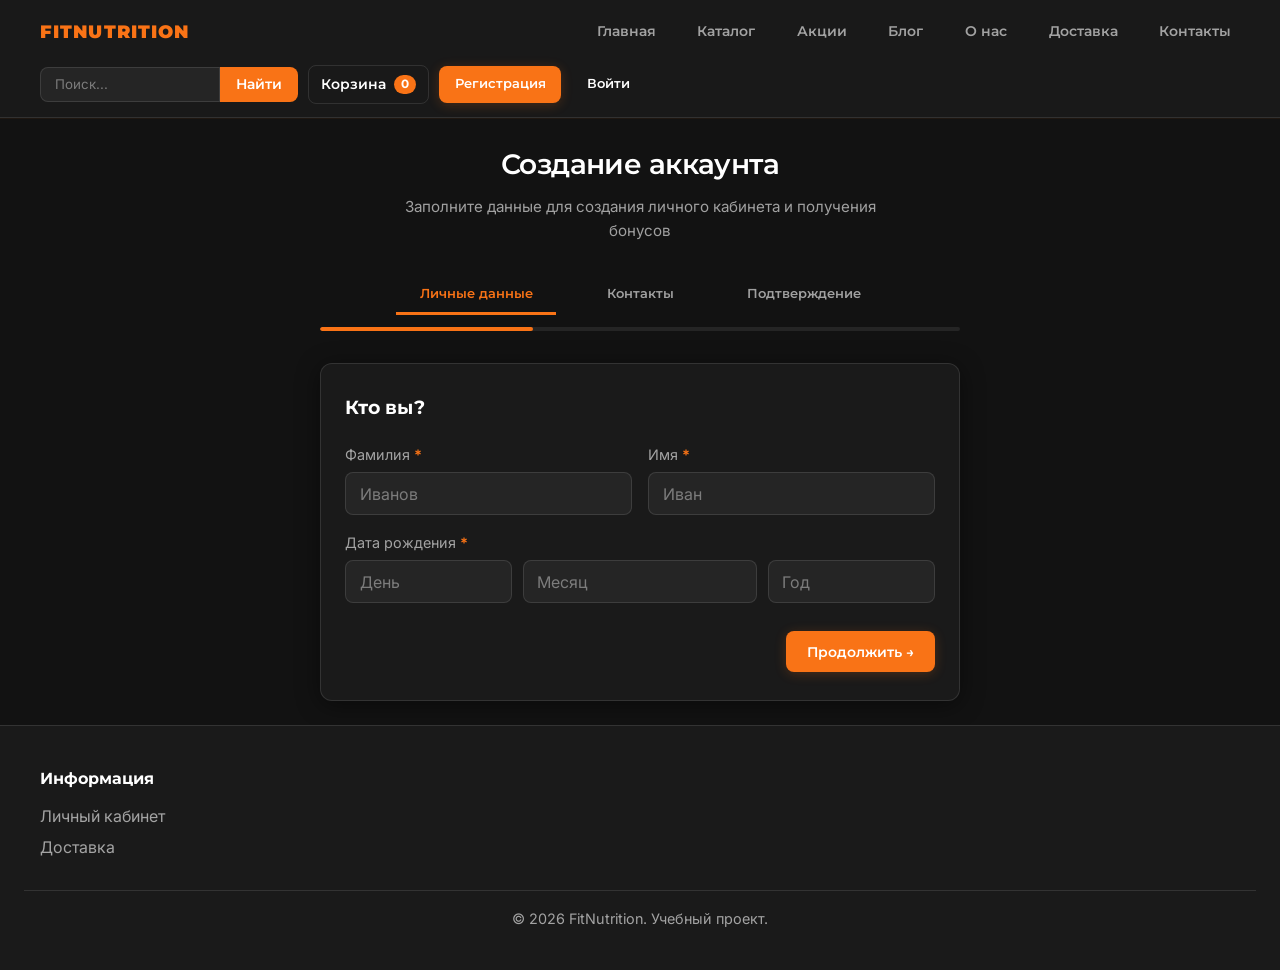
<file: register.html>
<!DOCTYPE html>
<html lang="ru">
<head>
  <meta charset="UTF-8">
  <meta name="viewport" content="width=device-width, initial-scale=1.0">
  <title>Создание аккаунта — FITNUTRITION</title>
  <link rel="preconnect" href="https://fonts.googleapis.com">
  <link rel="preconnect" href="https://fonts.gstatic.com" crossorigin>
  <link href="https://fonts.googleapis.com/css2?family=Inter:wght@400;500;600&family=Montserrat:wght@600;700;900&display=swap" rel="stylesheet">
  <link rel="stylesheet" href="css/styles.css">
</head>
<body>
  <header class="header">
    <div class="header-inner">
      <div class="logo"><a href="index.html">FITNUTRITION</a></div>
      <nav class="nav">
        <a href="index.html">Главная</a>
        <a href="catalog.html">Каталог</a>
        <a href="promotions.html">Акции</a>
        <a href="blog.html">Блог</a>
        <a href="about.html">О нас</a>
        <a href="delivery.html">Доставка</a>
        <a href="contacts.html">Контакты</a>
      </nav>
      <div class="header-actions">
        <form class="search-form" action="catalog.html" method="get">
          <input type="search" name="q" placeholder="Поиск..." aria-label="Поиск" id="search-input">
          <button type="submit">Найти</button>
        </form>
        <a href="cart.html" class="cart-link">Корзина <span id="cart-count" class="cart-count">0</span></a>
        <a href="register.html" class="btn btn-primary btn-sm">Регистрация</a>
        <a href="account.html" class="btn btn-ghost btn-sm">Войти</a>
      </div>
    </div>
  </header>

  <main class="main">
    <div class="register-page">
      <h1 class="page-title" style="text-align: center; margin-bottom: 0.5rem;">Создание аккаунта</h1>
      <p class="page-lead">Заполните данные для создания личного кабинета и получения бонусов</p>

      <div class="register-stepper" id="stepper-labels">
        <div class="register-stepper__item is-active" data-step-label="1">Личные данные</div>
        <div class="register-stepper__item" data-step-label="2">Контакты</div>
        <div class="register-stepper__item" data-step-label="3">Подтверждение</div>
      </div>
      <div class="register-progress"><div class="register-progress__fill" id="progress-fill"></div></div>

      <div class="register-card">
        <form id="register-form" novalidate>
          <div class="register-step is-visible" data-step="1">
            <h2>Кто вы?</h2>
            <div class="form-row-2">
              <div class="form-group">
                <label class="label-with-icon" for="reg-last">Фамилия <span class="req">*</span></label>
                <input type="text" id="reg-last" name="lastName" required placeholder="Иванов" autocomplete="family-name">
              </div>
              <div class="form-group">
                <label class="label-with-icon" for="reg-first">Имя <span class="req">*</span></label>
                <input type="text" id="reg-first" name="firstName" required placeholder="Иван" autocomplete="given-name">
              </div>
            </div>
            <div class="form-group">
              <label class="label-with-icon" for="reg-day">Дата рождения <span class="req">*</span></label>
              <div class="form-row-dob">
                <input type="number" id="reg-day" name="day" min="1" max="31" placeholder="День" required>
                <input type="number" id="reg-month" name="month" min="1" max="12" placeholder="Месяц" required>
                <input type="number" id="reg-year" name="year" min="1940" max="2010" placeholder="Год" required>
              </div>
            </div>
          </div>

          <div class="register-step" data-step="2">
            <h2>Контактные данные</h2>
            <div class="form-group">
              <label for="reg-email">Email <span class="req">*</span></label>
              <input type="email" id="reg-email" name="email" required placeholder="example@mail.ru" autocomplete="email">
            </div>
            <div class="form-group">
              <label for="reg-phone">Телефон <span class="req">*</span></label>
              <input type="tel" id="reg-phone" name="phone" required placeholder="+7 (999) 000-00-00" autocomplete="tel">
            </div>
            <div class="form-group">
              <label for="reg-pass">Пароль <span class="req">*</span></label>
              <input type="password" id="reg-pass" name="password" required minlength="8" placeholder="Не менее 8 символов" autocomplete="new-password">
            </div>
            <div class="form-group">
              <label for="reg-pass2">Повтор пароля <span class="req">*</span></label>
              <input type="password" id="reg-pass2" required placeholder="Повторите пароль" autocomplete="new-password">
            </div>
            <div class="pw-strength" id="pw-strength-block">
              <span>Надёжность: <strong id="pw-label">—</strong></span>
              <div class="pw-strength-bar" id="pw-bar"><span></span><span></span><span></span><span></span></div>
              <ul class="pw-rules">
                <li id="rule-len">○ Минимум 8 символов</li>
                <li id="rule-up">○ Заглавная буква</li>
                <li id="rule-num">○ Цифра</li>
                <li id="rule-spec">○ Спецсимвол</li>
              </ul>
            </div>
          </div>

          <div class="register-step" data-step="3">
            <h2>Завершение регистрации</h2>
            <div class="form-group">
              <label for="reg-city">Город проживания <span class="req">*</span></label>
              <input type="text" id="reg-city" name="city" required placeholder="Москва" autocomplete="address-level2">
            </div>
            <label class="checkbox-line">
              <input type="checkbox" id="reg-agree" required>
              <span>Я согласен на обработку персональных данных в соответствии с Политикой конфиденциальности <span class="req">*</span></span>
            </label>
            <label class="checkbox-line">
              <input type="checkbox" id="reg-news" name="news">
              <span>Хочу получать новости об акциях и специальных предложениях</span>
            </label>
          </div>

          <div class="register-actions">
            <button type="button" class="btn btn-secondary" id="btn-back" style="display: none;">← Назад</button>
            <span style="flex: 1;"></span>
            <button type="button" class="btn btn-primary" id="btn-next">Продолжить →</button>
            <button type="submit" class="btn btn-primary btn-with-icon" id="btn-submit" style="display: none;">
              <span class="btn-icon" aria-hidden="true">✓</span>Создать аккаунт
            </button>
          </div>
        </form>
      </div>
    </div>
  </main>

  <footer class="footer">
    <div class="footer-inner">
      <div><h4>Информация</h4><ul><li><a href="account.html">Личный кабинет</a></li><li><a href="delivery.html">Доставка</a></li></ul></div>
    </div>
    <p class="footer-copy">© 2026 FitNutrition. Учебный проект.</p>
  </footer>

  <script src="js/app.js"></script>
  <script src="js/ui.js"></script>
  <script>
    (function () {
      var step = 1;
      var maxStep = 3;
      var steps = document.querySelectorAll('.register-step');
      var labels = document.querySelectorAll('[data-step-label]');
      var fill = document.getElementById('progress-fill');
      var btnNext = document.getElementById('btn-next');
      var btnBack = document.getElementById('btn-back');
      var btnSubmit = document.getElementById('btn-submit');
      var form = document.getElementById('register-form');

      function setPwUI() {
        var p = document.getElementById('reg-pass').value;
        var segs = document.querySelectorAll('#pw-bar span');
        var score = 0;
        if (p.length >= 8) { score++; document.getElementById('rule-len').textContent = '✓ Минимум 8 символов'; } else { document.getElementById('rule-len').textContent = '○ Минимум 8 символов'; }
        if (/[А-ЯA-Z]/.test(p)) { score++; document.getElementById('rule-up').textContent = '✓ Заглавная буква'; } else { document.getElementById('rule-up').textContent = '○ Заглавная буква'; }
        if (/\d/.test(p)) { score++; document.getElementById('rule-num').textContent = '✓ Цифра'; } else { document.getElementById('rule-num').textContent = '○ Цифра'; }
        if (/[^A-Za-zА-Яа-яёЁ0-9]/.test(p)) { score++; document.getElementById('rule-spec').textContent = '✓ Спецсимвол'; } else { document.getElementById('rule-spec').textContent = '○ Спецсимвол'; }
        var lbl = document.getElementById('pw-label');
        if (!p) { lbl.textContent = '—'; segs.forEach(function (s) { s.classList.remove('is-on'); }); return; }
        if (score <= 1) lbl.textContent = 'Слабый';
        else if (score <= 3) lbl.textContent = 'Средний';
        else lbl.textContent = 'Сильный';
        segs.forEach(function (s, i) { s.classList.toggle('is-on', i < score); });
      }

      document.getElementById('reg-pass').addEventListener('input', setPwUI);

      function updateUI() {
        steps.forEach(function (el) {
          el.classList.toggle('is-visible', parseInt(el.getAttribute('data-step'), 10) === step);
        });
        labels.forEach(function (el, i) {
          var n = i + 1;
          el.classList.toggle('is-active', n === step);
          el.classList.toggle('is-done', n < step);
        });
        fill.style.width = (100 * step / maxStep) + '%';
        btnBack.style.display = step > 1 ? 'inline-flex' : 'none';
        btnNext.style.display = step < maxStep ? 'inline-flex' : 'none';
        btnSubmit.style.display = step === maxStep ? 'inline-flex' : 'none';
      }

      btnNext.addEventListener('click', function () {
        if (step === 1) {
          if (!document.getElementById('reg-last').value.trim() || !document.getElementById('reg-first').value.trim()) { alert('Укажите фамилию и имя'); return; }
          if (!document.getElementById('reg-day').value || !document.getElementById('reg-month').value || !document.getElementById('reg-year').value) { alert('Укажите дату рождения'); return; }
        }
        if (step === 2) {
          if (!document.getElementById('reg-email').value.trim()) { alert('Укажите email'); return; }
          if (document.getElementById('reg-pass').value !== document.getElementById('reg-pass2').value) { alert('Пароли не совпадают'); return; }
          if (document.getElementById('reg-pass').value.length < 8) { alert('Пароль не короче 8 символов'); return; }
        }
        if (step < maxStep) { step++; updateUI(); }
      });

      btnBack.addEventListener('click', function () {
        if (step > 1) { step--; updateUI(); }
      });

      form.addEventListener('submit', function (e) {
        e.preventDefault();
        if (!document.getElementById('reg-agree').checked) {
          alert('Нужно согласие на обработку данных');
          return;
        }
        var name = document.getElementById('reg-first').value.trim() + ' ' + document.getElementById('reg-last').value.trim();
        if (window.FitNutrition) {
          window.FitNutrition.setUser({
            name: name,
            email: document.getElementById('reg-email').value.trim(),
            city: document.getElementById('reg-city').value.trim()
          });
        }
        window.location.href = 'account.html';
      });

      updateUI();
    })();
  </script>
</body>
</html>
</file>
<file: css/styles.css>
/* FitNutrition — дизайн-система (Figma UI Kit) */
:root {
  --bg: #121212;
  --surface: #1a1a1a;
  --elevated: #252525;
  --bg-dark: #121212;
  --bg-medium: #1a1a1a;
  --bg-card: #1a1a1a;
  --accent: #f97316;
  --accent-hover: #ea580c;
  --accent-muted: rgba(249, 115, 22, 0.45);
  --accent-light: rgba(249, 115, 22, 0.1);
  --accent-glow: rgba(249, 115, 22, 0.22);
  --text: #ffffff;
  --text-secondary: rgba(255, 255, 255, 0.6);
  --text-muted: rgba(255, 255, 255, 0.6);
  --text-placeholder: rgba(255, 255, 255, 0.4);
  --border: rgba(255, 255, 255, 0.11);
  --border-focus: #f97316;
  --success: #22c55e;
  --error: #ef4444;
  --warning: #eab308;
  --info: #3b82f6;
  --bg-light: #f5f5f5;
  --radius: 12px;
  --radius-sm: 8px;
  --shadow: 0 4px 24px rgba(0, 0, 0, 0.45);
  --shadow-hover: 0 12px 40px rgba(0, 0, 0, 0.55), 0 0 0 1px rgba(249, 115, 22, 0.12);
  --font-heading: 'Montserrat', system-ui, sans-serif;
  --font-body: 'Inter', system-ui, sans-serif;
  --transition: 0.2s ease;
}

* {
  box-sizing: border-box;
  margin: 0;
  padding: 0;
}

html {
  scroll-behavior: smooth;
}

body {
  font-family: var(--font-body);
  font-size: 16px;
  background: var(--bg);
  color: var(--text);
  line-height: 1.6;
  min-height: 100vh;
  display: flex;
  flex-direction: column;
}

h1, h2, h3, h4, .logo {
  font-family: var(--font-heading);
}

a {
  color: var(--accent);
  text-decoration: none;
}

a:hover {
  text-decoration: underline;
}

img {
  max-width: 100%;
  height: auto;
  display: block;
}

/* Header */
.header {
  background: rgba(26, 26, 26, 0.94);
  backdrop-filter: blur(14px);
  -webkit-backdrop-filter: blur(14px);
  border-bottom: 1px solid var(--border);
  padding: 0.85rem 1.5rem;
  position: sticky;
  top: 0;
  z-index: 100;
  box-shadow: 0 1px 0 rgba(249, 115, 22, 0.06);
}

.header-inner {
  max-width: 1200px;
  margin: 0 auto;
  display: flex;
  align-items: center;
  justify-content: space-between;
  flex-wrap: wrap;
  gap: 1rem;
}

.logo {
  font-family: var(--font-heading);
  font-weight: 900;
  font-size: 1.15rem;
  letter-spacing: 0.06em;
}

.logo a {
  color: var(--accent);
  text-decoration: none;
  transition: color var(--transition), filter var(--transition);
}

.logo a:hover {
  color: var(--accent-hover);
  filter: drop-shadow(0 0 10px var(--accent-glow));
  text-decoration: none;
}

.nav {
  display: flex;
  flex-wrap: wrap;
  gap: 0.5rem 1.5rem;
  align-items: center;
}

.nav a {
  color: var(--text-secondary);
  text-decoration: none;
  padding: 0.4rem 0.55rem;
  position: relative;
  font-family: var(--font-heading);
  font-weight: 600;
  font-size: 0.9rem;
  border-radius: var(--radius-sm);
  transition: color var(--transition), background var(--transition);
}

.nav a::after {
  content: '';
  position: absolute;
  left: 0.5rem;
  right: 0.5rem;
  bottom: 0.15rem;
  height: 2px;
  background: var(--accent);
  transform: scaleX(0);
  transition: transform var(--transition);
  border-radius: 1px;
}

.nav a:hover::after,
.nav a:focus::after {
  transform: scaleX(1);
}

.nav a:hover {
  color: var(--text);
  text-decoration: none;
}

.nav a.active {
  color: var(--accent);
}

.nav a.active::after {
  transform: scaleX(1);
}

.header-actions {
  display: flex;
  align-items: center;
  gap: 0.65rem;
  flex-wrap: wrap;
}

.header-actions .btn-sm {
  padding: 0.45rem 0.9rem;
  font-size: 0.8rem;
}

.search-form {
  display: flex;
}

.search-form input {
  padding: 0.55rem 0.85rem;
  border: 1px solid var(--border);
  background: var(--elevated);
  color: var(--text);
  border-radius: var(--radius-sm) 0 0 var(--radius-sm);
  width: 180px;
  transition: border-color var(--transition), box-shadow var(--transition);
  font-family: var(--font-body);
}
.search-form input::placeholder {
  color: var(--text-placeholder);
}
.search-form input:focus {
  outline: none;
  border-color: var(--border-focus);
  box-shadow: 0 0 0 2px var(--accent-light);
}

.search-form button {
  padding: 0.55rem 1rem;
  background: var(--accent);
  border: none;
  color: white;
  cursor: pointer;
  border-radius: 0 var(--radius-sm) var(--radius-sm) 0;
  font-family: var(--font-heading);
  font-weight: 600;
  font-size: 0.85rem;
  transition: background var(--transition), transform 0.15s ease;
}
.search-form button:hover {
  background: var(--accent-hover);
}

.cart-link {
  display: inline-flex;
  align-items: center;
  gap: 0.45rem;
  color: var(--text);
  text-decoration: none;
  padding: 0.45rem 0.75rem;
  background: transparent;
  border-radius: var(--radius-sm);
  border: 1px solid var(--border);
  font-family: var(--font-heading);
  font-weight: 600;
  font-size: 0.85rem;
  transition: border-color var(--transition), color var(--transition), background var(--transition);
}

.cart-link:hover {
  background: var(--accent-light);
  border-color: rgba(249, 115, 22, 0.35);
  color: var(--accent);
  text-decoration: none;
}

.cart-count {
  background: var(--accent);
  color: white;
  padding: 0.1rem 0.45rem;
  border-radius: 999px;
  font-size: 0.72rem;
  font-weight: 700;
  min-width: 1.35em;
  text-align: center;
  line-height: 1.35;
}

/* Main content */
.main {
  flex: 1;
  max-width: 1200px;
  margin: 0 auto;
  width: 100%;
  padding: 1.5rem;
}

/* Buttons */
.btn {
  display: inline-flex;
  align-items: center;
  justify-content: center;
  gap: 0.4rem;
  padding: 0.65rem 1.25rem;
  font-family: var(--font-heading);
  font-size: 0.9rem;
  font-weight: 600;
  border: 1px solid transparent;
  border-radius: var(--radius-sm);
  cursor: pointer;
  transition: background var(--transition), color var(--transition), transform 0.15s ease,
    box-shadow var(--transition), border-color var(--transition), opacity var(--transition);
}

.btn-sm {
  padding: 0.45rem 0.95rem;
  font-size: 0.8rem;
}

.btn-lg {
  padding: 0.85rem 1.5rem;
  font-size: 1rem;
}

.btn-primary {
  background: var(--accent);
  color: white;
  box-shadow: 0 2px 12px var(--accent-glow);
}

.btn-primary:hover {
  background: var(--accent-hover);
  color: white;
  transform: translateY(-1px);
  box-shadow: 0 4px 18px var(--accent-glow);
}

.btn-primary:disabled {
  background: var(--accent-muted);
  cursor: not-allowed;
  transform: none;
  box-shadow: none;
}

.btn-secondary {
  background: var(--elevated);
  color: var(--text);
  border-color: var(--border);
}

.btn-secondary:hover {
  background: #2e2e2e;
  border-color: rgba(255, 255, 255, 0.18);
}

.btn-outline {
  background: transparent;
  color: var(--accent);
  border-color: var(--accent);
}

.btn-outline:hover {
  background: var(--accent-light);
  color: var(--accent);
}

.btn-ghost {
  background: transparent;
  color: var(--text);
  border-color: transparent;
}

.btn-ghost:hover {
  background: rgba(255, 255, 255, 0.06);
  color: var(--text);
}

.btn-danger {
  background: var(--error);
  color: white;
}

.btn-danger:hover {
  filter: brightness(1.08);
}

.btn-success {
  background: var(--success);
  color: white;
}

.btn-success:hover {
  filter: brightness(1.08);
}

.btn-with-icon .btn-icon {
  font-size: 1rem;
  line-height: 1;
}

.btn-success-state {
  background: var(--success) !important;
  box-shadow: 0 2px 12px rgba(34, 197, 94, 0.35) !important;
}

/* Hero / Slider */
.hero {
  background: linear-gradient(145deg, var(--accent-light) 0%, var(--surface) 45%, var(--bg) 100%);
  border-radius: var(--radius);
  padding: 3.5rem 2rem;
  margin-bottom: 2.5rem;
  text-align: center;
  border: 1px solid var(--border);
  box-shadow: var(--shadow);
  position: relative;
  overflow: hidden;
}
.hero::before {
  content: '';
  position: absolute;
  top: -50%;
  right: -20%;
  width: 60%;
  height: 200%;
  background: radial-gradient(ellipse, var(--accent-glow) 0%, transparent 70%);
  pointer-events: none;
}

.hero h1 {
  font-family: var(--font-heading);
  font-weight: 800;
  font-size: clamp(1.85rem, 4vw, 2.35rem);
  margin-bottom: 0.75rem;
  position: relative;
  letter-spacing: -0.02em;
  color: var(--text);
}

.hero p {
  color: var(--text-secondary);
  margin-bottom: 1.5rem;
  max-width: 520px;
  margin-left: auto;
  margin-right: auto;
  position: relative;
  font-size: 1rem;
}

/* Sections */
.section-title {
  font-family: var(--font-heading);
  font-size: 1.35rem;
  font-weight: 700;
  margin-bottom: 1.25rem;
  padding-bottom: 0.6rem;
  border-bottom: 2px solid var(--accent);
  letter-spacing: -0.02em;
  color: var(--text);
}

/* Category grid (home) */
.categories {
  display: grid;
  grid-template-columns: repeat(auto-fill, minmax(160px, 1fr));
  gap: 1rem;
  margin-bottom: 2rem;
}

.category-card {
  background: var(--surface);
  border: 1px solid var(--border);
  border-radius: var(--radius);
  padding: 1.35rem 1rem;
  text-align: center;
  text-decoration: none;
  color: var(--text);
  transition: border-color var(--transition), transform var(--transition), box-shadow var(--transition);
}

.category-card:hover {
  border-color: var(--accent);
  transform: translateY(-3px);
  box-shadow: var(--shadow-hover);
  text-decoration: none;
  color: var(--text);
}

.category-card span {
  display: block;
  font-family: var(--font-heading);
  font-weight: 600;
  font-size: 0.95rem;
}

/* Product grid */
.products-grid {
  display: grid;
  grid-template-columns: repeat(auto-fill, minmax(240px, 1fr));
  gap: 1.5rem;
}

.product-card {
  background: var(--surface);
  border: 1px solid var(--border);
  border-radius: var(--radius);
  overflow: hidden;
  display: flex;
  flex-direction: column;
  transition: border-color var(--transition), box-shadow var(--transition), transform var(--transition);
}

.product-card:hover {
  border-color: rgba(249, 115, 22, 0.35);
  box-shadow: var(--shadow-hover);
  transform: translateY(-3px);
}

.product-card-image {
  position: relative;
  overflow: hidden;
  background: var(--bg);
}

.product-card-fav {
  position: absolute;
  top: 10px;
  right: 10px;
  z-index: 2;
  width: 40px;
  height: 40px;
  border-radius: 50%;
  border: 1px solid var(--border);
  background: rgba(18, 18, 18, 0.75);
  color: var(--text-secondary);
  font-size: 1.1rem;
  line-height: 1;
  cursor: pointer;
  display: flex;
  align-items: center;
  justify-content: center;
  transition: color var(--transition), background var(--transition), border-color var(--transition),
    transform var(--transition);
}

.product-card-fav:hover {
  color: var(--accent);
  border-color: rgba(249, 115, 22, 0.4);
  transform: scale(1.05);
}

.product-card-fav.is-active {
  color: var(--accent);
  background: var(--accent-light);
  border-color: var(--accent);
}

.product-card-brand {
  font-size: 0.72rem;
  font-weight: 600;
  text-transform: uppercase;
  letter-spacing: 0.06em;
  color: var(--text-secondary);
  margin-bottom: 0.35rem;
}

.product-card-price-row {
  display: flex;
  align-items: baseline;
  flex-wrap: wrap;
  gap: 0.5rem;
  margin-top: auto;
  margin-bottom: 0.85rem;
}

.product-card-price-old {
  font-size: 0.9rem;
  color: var(--text-secondary);
  text-decoration: line-through;
  font-weight: 500;
}

.product-card img {
  width: 100%;
  height: 220px;
  object-fit: cover;
  transition: transform 0.4s ease;
}

.product-card:hover img {
  transform: scale(1.05);
}

.product-card-badge {
  position: absolute;
  top: 10px;
  left: 10px;
  padding: 0.25rem 0.6rem;
  border-radius: 20px;
  font-size: 0.75rem;
  font-weight: 600;
  z-index: 1;
}
.product-card-badge.sale {
  background: var(--accent);
  color: white;
}
.product-card-badge.new {
  background: #22c55e;
  color: white;
}

.product-card-body {
  padding: 1.15rem;
  flex: 1;
  display: flex;
  flex-direction: column;
}

.product-card-title {
  font-family: var(--font-heading);
  font-size: 0.98rem;
  margin-bottom: 0.5rem;
  line-height: 1.35;
  display: -webkit-box;
  -webkit-line-clamp: 2;
  -webkit-box-orient: vertical;
  overflow: hidden;
}

.product-card-title a {
  color: var(--text);
  text-decoration: none;
}

.product-card-title a:hover {
  color: var(--accent);
  text-decoration: none;
}

.product-card-meta {
  display: flex;
  align-items: center;
  gap: 0.5rem;
  margin-bottom: 0.65rem;
  font-size: 0.82rem;
  color: var(--text-secondary);
}

.product-card-rating {
  color: var(--warning);
  letter-spacing: 0.05em;
}

.product-card-price {
  color: var(--accent);
  font-weight: 800;
  font-size: 1.15rem;
  font-family: var(--font-heading);
}

.product-card .btn {
  width: 100%;
  text-align: center;
}

/* Breadcrumbs */
.breadcrumbs {
  margin-bottom: 1rem;
  font-size: 0.9rem;
  color: var(--text-secondary);
}

.breadcrumbs a {
  color: var(--text-secondary);
}

.breadcrumbs a:hover {
  color: var(--accent);
}

.breadcrumbs-sep {
  margin: 0 0.35rem;
  color: var(--text-placeholder);
}

.breadcrumbs-current {
  color: var(--accent);
  font-weight: 600;
}

/* Catalog filters */
.catalog-layout {
  display: grid;
  grid-template-columns: 220px 1fr;
  gap: 1.5rem;
}

@media (max-width: 768px) {
  .catalog-layout {
    grid-template-columns: 1fr;
  }
}

.filters {
  background: var(--surface);
  border: 1px solid var(--border);
  border-radius: var(--radius);
  padding: 1.25rem;
  height: fit-content;
  position: sticky;
  top: 80px;
  box-shadow: var(--shadow);
}

.filters h3 {
  font-family: var(--font-heading);
  font-size: 1rem;
  margin-bottom: 0.75rem;
}

.filters label {
  display: block;
  margin-bottom: 0.5rem;
  cursor: pointer;
  font-size: 0.95rem;
}

.filters input[type="checkbox"] {
  margin-right: 0.5rem;
}

.filters input[type="number"] {
  width: 100%;
  padding: 0.4rem;
  background: var(--bg-dark);
  border: 1px solid var(--border);
  color: var(--text);
  border-radius: 4px;
  margin-bottom: 0.5rem;
}

.sort-bar {
  display: flex;
  flex-wrap: wrap;
  align-items: center;
  gap: 1rem;
  margin-bottom: 1rem;
}

.sort-bar label {
  color: var(--text-muted);
}

.sort-bar select {
  padding: 0.4rem 0.75rem;
  background: var(--bg-medium);
  border: 1px solid var(--border);
  color: var(--text);
  border-radius: 4px;
}

/* Product page */
.product-detail {
  display: grid;
  grid-template-columns: 1fr 1fr;
  gap: 2rem;
  margin-bottom: 2rem;
}

@media (max-width: 768px) {
  .product-detail {
    grid-template-columns: 1fr;
  }
}

.product-gallery {
  position: sticky;
  top: 90px;
}
.product-gallery img {
  width: 100%;
  border-radius: var(--radius);
  border: 1px solid var(--border);
  box-shadow: var(--shadow);
}

.product-gallery .product-card-fav {
  position: absolute;
  top: 12px;
  right: 12px;
  z-index: 2;
}

.product-info h1 {
  font-family: var(--font-heading);
  font-size: 1.75rem;
  margin-bottom: 0.5rem;
}

.product-info .price {
  font-size: 1.5rem;
  color: var(--accent);
  font-weight: 800;
  font-family: var(--font-heading);
  margin-bottom: 0;
}

.product-info .description {
  color: var(--text-muted);
  margin-bottom: 1rem;
}

/* Удобный выбор количества: кнопки − и + */
.quantity-selector {
  display: flex;
  align-items: center;
  gap: 0;
  margin-bottom: 1rem;
}

.quantity-stepper {
  display: inline-flex;
  align-items: stretch;
  border: 1px solid var(--border);
  border-radius: var(--radius-sm);
  overflow: hidden;
  background: var(--bg-medium);
}

.quantity-stepper button {
  width: 44px;
  height: 44px;
  border: none;
  background: var(--bg-card);
  color: var(--text);
  font-size: 1.25rem;
  cursor: pointer;
  display: flex;
  align-items: center;
  justify-content: center;
  transition: background var(--transition), color var(--transition);
}

.quantity-stepper button:hover {
  background: var(--accent);
  color: white;
}

.quantity-stepper button:disabled {
  opacity: 0.4;
  cursor: not-allowed;
}

.quantity-stepper button:disabled:hover {
  background: var(--bg-card);
  color: var(--text);
}

.quantity-stepper input {
  width: 52px;
  padding: 0 0.25rem;
  background: var(--bg-medium);
  border: none;
  border-left: 1px solid var(--border);
  border-right: 1px solid var(--border);
  color: var(--text);
  font-size: 1rem;
  text-align: center;
  font-weight: 600;
}

.quantity-stepper input::-webkit-inner-spin-button,
.quantity-stepper input::-webkit-outer-spin-button {
  -webkit-appearance: none;
  margin: 0;
}

.quantity-stepper input[type=number] {
  -moz-appearance: textfield;
}

.quantity-selector label {
  margin-right: 0.75rem;
  color: var(--text-muted);
  font-size: 0.95rem;
}

/* Стипер в корзине (компактный) */
.cart-qty-stepper {
  display: inline-flex;
  align-items: center;
  border: 1px solid var(--border);
  border-radius: 6px;
  overflow: hidden;
  background: var(--bg-dark);
}

.cart-qty-stepper button {
  width: 32px;
  height: 32px;
  border: none;
  background: var(--bg-card);
  color: var(--text);
  font-size: 1rem;
  cursor: pointer;
  transition: background var(--transition);
}

.cart-qty-stepper button:hover {
  background: var(--accent);
  color: white;
}

.cart-qty-stepper input {
  width: 38px;
  padding: 0.25rem 0;
  background: transparent;
  border: none;
  border-left: 1px solid var(--border);
  border-right: 1px solid var(--border);
  color: var(--text);
  font-size: 0.9rem;
  text-align: center;
}

/* Reviews */
.reviews-section {
  margin-top: 2rem;
  padding-top: 1.5rem;
  border-top: 1px solid var(--border);
}

.review-item {
  background: var(--bg-medium);
  padding: 1rem;
  border-radius: 8px;
  margin-bottom: 0.75rem;
  border: 1px solid var(--border);
}

.review-item .rating {
  color: var(--accent);
  margin-bottom: 0.35rem;
}

.review-item .author {
  font-size: 0.9rem;
  color: var(--text-muted);
  margin-bottom: 0.25rem;
}

/* Footer */
.footer {
  background: var(--surface);
  border-top: 1px solid var(--border);
  padding: 2.5rem 1.5rem;
  margin-top: auto;
}

.footer-inner {
  max-width: 1200px;
  margin: 0 auto;
  display: grid;
  grid-template-columns: repeat(auto-fit, minmax(200px, 1fr));
  gap: 2rem;
}

.footer h4 {
  font-family: var(--font-heading);
  font-size: 1rem;
  margin-bottom: 0.75rem;
  color: var(--text);
}

.footer ul {
  list-style: none;
}

.footer li {
  margin-bottom: 0.35rem;
}

.footer a {
  color: var(--text-muted);
}

.footer a:hover {
  color: var(--accent);
}

.footer-copy {
  text-align: center;
  margin-top: 1.5rem;
  padding-top: 1rem;
  border-top: 1px solid var(--border);
  color: var(--text-muted);
  font-size: 0.9rem;
}

/* Page title */
.page-title {
  font-family: var(--font-heading);
  font-size: clamp(1.4rem, 3vw, 1.75rem);
  font-weight: 600;
  margin-bottom: 1.5rem;
  letter-spacing: -0.02em;
}

/* Content blocks */
.content-block {
  margin-bottom: 1.5rem;
}

.content-block h2 {
  font-family: var(--font-heading);
  font-size: 1.25rem;
  margin-bottom: 0.5rem;
}

.content-block p {
  color: var(--text-muted);
  margin-bottom: 0.75rem;
}

/* Forms */
.form-group {
  margin-bottom: 1rem;
}

.form-group label {
  display: block;
  margin-bottom: 0.4rem;
  color: var(--text-secondary);
  font-size: 0.9rem;
}

.form-group input,
.form-group textarea,
.form-group select {
  width: 100%;
  padding: 0.65rem 0.85rem;
  background: var(--elevated);
  border: 1px solid var(--border);
  color: var(--text);
  border-radius: var(--radius-sm);
  font-family: inherit;
  font-size: 1rem;
  transition: border-color var(--transition), box-shadow var(--transition);
}

.form-group input::placeholder,
.form-group textarea::placeholder {
  color: var(--text-placeholder);
}

.form-group input:focus,
.form-group textarea:focus,
.form-group select:focus {
  outline: none;
  border-color: var(--border-focus);
  box-shadow: 0 0 0 2px var(--accent-light);
}

.form-group textarea {
  min-height: 120px;
  resize: vertical;
}

/* Cart */
.cart-table {
  width: 100%;
  border-collapse: collapse;
  margin-bottom: 1.5rem;
}

.cart-table th,
.cart-table td {
  padding: 0.75rem;
  text-align: left;
  border-bottom: 1px solid var(--border);
}

.cart-table th {
  font-family: var(--font-heading);
  color: var(--text-muted);
}

.cart-total {
  font-family: var(--font-heading);
  font-size: 1.25rem;
  text-align: right;
  margin-bottom: 1rem;
}

.cart-total span {
  color: var(--accent);
}

/* Блок промокода в корзине */
.promo-code-block {
  margin-bottom: 1rem;
  padding: 1rem;
  background: var(--bg-card);
  border: 1px solid var(--border);
  border-radius: var(--radius);
  max-width: 360px;
}

.promo-code-row {
  display: flex;
  gap: 0.5rem;
  margin-bottom: 0.5rem;
}

.promo-code-row input {
  flex: 1;
  padding: 0.6rem 0.75rem;
  background: var(--bg-dark);
  border: 1px solid var(--border);
  color: var(--text);
  border-radius: var(--radius-sm);
  font-family: inherit;
}

.promo-code-row input::placeholder {
  color: var(--text-muted);
}

.promo-code-applied {
  font-size: 0.9rem;
  color: #22c55e;
  margin-top: 0.35rem;
}

.promo-code-error {
  font-size: 0.9rem;
  color: #ef4444;
  margin-top: 0.35rem;
}

.cart-total.discount {
  color: var(--text-muted);
  font-size: 0.95rem;
}

.cart-total .total-final {
  margin-top: 0.25rem;
  font-size: 1.25rem;
  color: var(--accent);
}

/* Blog */
.articles-list {
  display: grid;
  gap: 1rem;
}

.article-preview {
  display: grid;
  grid-template-columns: 120px 1fr;
  gap: 1rem;
  background: var(--surface);
  border: 1px solid var(--border);
  border-radius: 8px;
  overflow: hidden;
  text-decoration: none;
  color: inherit;
}

.article-preview:hover {
  border-color: var(--accent);
  text-decoration: none;
  color: inherit;
}

.article-preview img {
  height: 100%;
  min-height: 90px;
  object-fit: cover;
}

.article-preview h3 {
  font-family: var(--font-heading);
  font-size: 1.1rem;
  margin: 0.75rem 0.5rem 0 0;
}

.article-preview p {
  font-size: 0.9rem;
  color: var(--text-muted);
  margin: 0.35rem 0.5rem 0.75rem 0;
}

.article-image {
  max-width: 100%;
  width: 400px;
  border-radius: var(--radius);
  margin-bottom: 1.5rem;
  border: 1px solid var(--border);
}

.article-body {
  margin-bottom: 1.5rem;
}

.article-body p {
  color: var(--text-muted);
  margin-bottom: 1rem;
  line-height: 1.7;
}

/* Promo banner */
.promo-banner {
  background: linear-gradient(105deg, var(--accent) 0%, #fb923c 50%, var(--accent-hover) 100%);
  color: white;
  padding: 1.25rem 1.5rem;
  border-radius: var(--radius);
  margin-bottom: 1rem;
  text-align: center;
  box-shadow: 0 4px 20px var(--accent-glow);
}

.promo-banner a {
  color: white;
  text-decoration: underline;
}

/* Alerts (оверлеи / уведомления UI Kit) */
.alert {
  padding: 1rem 1.15rem;
  border-radius: var(--radius-sm);
  margin-bottom: 1rem;
  border: 1px solid transparent;
  font-size: 0.95rem;
}

.alert-success {
  background: rgba(34, 197, 94, 0.12);
  border-color: rgba(34, 197, 94, 0.45);
  color: #86efac;
}

.alert-info {
  background: rgba(59, 130, 246, 0.12);
  border-color: rgba(59, 130, 246, 0.45);
  color: #93c5fd;
}

.alert-warning {
  background: rgba(234, 179, 8, 0.1);
  border-color: rgba(234, 179, 8, 0.4);
  color: #fde047;
}

.alert-error {
  background: rgba(239, 68, 68, 0.12);
  border-color: rgba(239, 68, 68, 0.45);
  color: #fca5a5;
}

/* ========== Стильные фишки как на реальных сайтах ========== */

/* Верхняя полоска с акцией */
.announcement-bar {
  background: linear-gradient(90deg, var(--accent) 0%, var(--accent-hover) 100%);
  color: white;
  padding: 0.5rem 1rem;
  text-align: center;
  font-size: 0.9rem;
  position: relative;
  z-index: 101;
}

.announcement-bar-inner {
  max-width: 1200px;
  margin: 0 auto;
  display: flex;
  align-items: center;
  justify-content: center;
  gap: 0.75rem;
  flex-wrap: wrap;
}

.announcement-bar a {
  color: white;
  text-decoration: underline;
  text-underline-offset: 2px;
}

.announcement-bar-close {
  position: absolute;
  right: 1rem;
  top: 50%;
  transform: translateY(-50%);
  background: rgba(255,255,255,0.2);
  border: none;
  color: white;
  width: 28px;
  height: 28px;
  border-radius: 50%;
  cursor: pointer;
  font-size: 1.1rem;
  line-height: 1;
  display: flex;
  align-items: center;
  justify-content: center;
  transition: background var(--transition);
}

.announcement-bar-close:hover {
  background: rgba(255,255,255,0.35);
}

/* Блок статистики под hero */
.stats-strip {
  display: grid;
  grid-template-columns: repeat(auto-fit, minmax(140px, 1fr));
  gap: 1rem;
  margin-bottom: 2.5rem;
}

.stat-item {
  text-align: center;
  padding: 1.25rem 1rem;
  background: var(--surface);
  border: 1px solid var(--border);
  border-radius: var(--radius);
  transition: border-color var(--transition), transform var(--transition);
}

.stat-item:hover {
  border-color: rgba(249, 115, 22, 0.35);
  transform: translateY(-2px);
}

.stat-item strong {
  display: block;
  font-family: var(--font-heading);
  font-size: 1.5rem;
  color: var(--accent);
  margin-bottom: 0.25rem;
}

.stat-item span {
  font-size: 0.85rem;
  color: var(--text-muted);
}

/* Карточки преимуществ (Почему мы) */
.features-grid {
  display: grid;
  grid-template-columns: repeat(auto-fit, minmax(240px, 1fr));
  gap: 1.5rem;
  margin-bottom: 2rem;
}

.feature-card {
  background: var(--surface);
  border: 1px solid var(--border);
  border-radius: var(--radius);
  padding: 1.5rem;
  text-align: center;
  transition: border-color var(--transition), box-shadow var(--transition);
}

.feature-card:hover {
  border-color: rgba(249, 115, 22, 0.35);
  box-shadow: var(--shadow);
}

.feature-card-icon {
  width: 48px;
  height: 48px;
  margin: 0 auto 1rem;
  background: linear-gradient(135deg, var(--accent) 0%, var(--accent-hover) 100%);
  border-radius: 12px;
  display: flex;
  align-items: center;
  justify-content: center;
  font-size: 1.5rem;
}

.feature-card h3 {
  font-family: var(--font-heading);
  font-size: 1.05rem;
  margin-bottom: 0.5rem;
}

.feature-card p {
  font-size: 0.9rem;
  color: var(--text-muted);
  margin: 0;
}

/* Отзывы */
.testimonials {
  display: grid;
  grid-template-columns: repeat(auto-fit, minmax(280px, 1fr));
  gap: 1.5rem;
  margin-bottom: 2rem;
}

.testimonial-card {
  background: var(--surface);
  border: 1px solid var(--border);
  border-radius: var(--radius);
  padding: 1.5rem;
  position: relative;
}

.testimonial-card::before {
  content: '"';
  position: absolute;
  top: 0.75rem;
  left: 1rem;
  font-size: 3rem;
  font-family: Georgia, serif;
  color: var(--accent);
  opacity: 0.3;
  line-height: 1;
}

.testimonial-card p {
  color: var(--text-muted);
  font-size: 0.95rem;
  margin-bottom: 1rem;
  font-style: italic;
  padding-left: 0.5rem;
}

.testimonial-card-footer {
  display: flex;
  align-items: center;
  gap: 0.75rem;
}

.testimonial-avatar {
  width: 44px;
  height: 44px;
  border-radius: 50%;
  background: linear-gradient(135deg, var(--accent) 0%, var(--accent-hover) 100%);
  display: flex;
  align-items: center;
  justify-content: center;
  font-family: var(--font-heading);
  font-weight: 700;
  font-size: 1rem;
  color: white;
}

.testimonial-name {
  font-weight: 600;
  font-size: 0.95rem;
}

.testimonial-meta {
  font-size: 0.8rem;
  color: var(--text-muted);
}

/* Футер: блок доверия */
.footer-trust {
  max-width: 1200px;
  margin: 0 auto 2rem;
  padding: 1.5rem 0;
  border-bottom: 1px solid var(--border);
  display: flex;
  flex-wrap: wrap;
  align-items: center;
  justify-content: center;
  gap: 2rem;
}

.footer-trust-item {
  display: flex;
  align-items: center;
  gap: 0.5rem;
  color: var(--text-muted);
  font-size: 0.9rem;
}

.footer-trust-item svg {
  flex-shrink: 0;
  opacity: 0.8;
}

/* Кнопка «Наверх» */
.back-to-top {
  position: fixed;
  bottom: 2rem;
  right: 2rem;
  width: 48px;
  height: 48px;
  border-radius: 50%;
  background: var(--accent);
  color: white;
  border: none;
  cursor: pointer;
  display: flex;
  align-items: center;
  justify-content: center;
  box-shadow: 0 4px 20px var(--accent-glow);
  opacity: 0;
  visibility: hidden;
  transform: translateY(10px);
  transition: opacity var(--transition), visibility var(--transition), transform var(--transition);
  z-index: 99;
}

.back-to-top.visible {
  opacity: 1;
  visibility: visible;
  transform: translateY(0);
}

.back-to-top:hover {
  background: var(--accent-hover);
  transform: translateY(-2px);
  box-shadow: 0 6px 24px var(--accent-glow);
}

.back-to-top svg {
  width: 24px;
  height: 24px;
}

/* Появление блоков при скролле */
.reveal {
  opacity: 0;
  transform: translateY(24px);
  transition: opacity 0.6s ease, transform 0.6s ease;
}

.reveal.revealed {
  opacity: 1;
  transform: translateY(0);
}

/* Декоративная линия под заголовками */
.section-title-wrap {
  display: flex;
  align-items: center;
  gap: 1rem;
  margin-bottom: 1.25rem;
}

.section-title-wrap .section-title {
  margin-bottom: 0;
  padding-bottom: 0;
  border-bottom: none;
}

.section-title-line {
  flex: 1;
  height: 2px;
  background: linear-gradient(90deg, var(--accent) 0%, transparent 100%);
  border-radius: 1px;
}

/* Плавающая кнопка «Позвонить» / контакт */
.fab-contact {
  position: fixed;
  bottom: 5.5rem;
  right: 2rem;
  width: 56px;
  height: 56px;
  border-radius: 50%;
  background: #22c55e;
  color: white;
  border: none;
  cursor: pointer;
  display: flex;
  align-items: center;
  justify-content: center;
  box-shadow: 0 4px 20px rgba(34, 197, 94, 0.4);
  transition: transform var(--transition), box-shadow var(--transition);
  z-index: 98;
  text-decoration: none;
  font-size: 1.5rem;
}

.fab-contact:hover {
  transform: scale(1.08);
  box-shadow: 0 6px 28px rgba(34, 197, 94, 0.5);
}

/* —— Регистрация (многошаговая форма, Figma) —— */
.register-page {
  max-width: 640px;
  margin: 0 auto;
}

.register-page .page-lead {
  text-align: center;
  color: var(--text-secondary);
  font-size: 0.95rem;
  margin-bottom: 2rem;
  max-width: 480px;
  margin-left: auto;
  margin-right: auto;
}

.register-stepper {
  display: flex;
  justify-content: center;
  gap: 0.25rem;
  margin-bottom: 0.75rem;
  flex-wrap: wrap;
}

.register-stepper__item {
  flex: 1;
  min-width: 100px;
  max-width: 160px;
  text-align: center;
  padding: 0.5rem 0.35rem;
  font-family: var(--font-heading);
  font-weight: 600;
  font-size: 0.8rem;
  color: var(--text-secondary);
  border-bottom: 3px solid transparent;
  transition: color var(--transition), border-color var(--transition);
}

.register-stepper__item.is-done {
  color: var(--accent);
}

.register-stepper__item.is-active {
  color: var(--accent);
  border-bottom-color: var(--accent);
}

.register-progress {
  height: 4px;
  border-radius: 4px;
  background: var(--elevated);
  margin-bottom: 2rem;
  overflow: hidden;
}

.register-progress__fill {
  height: 100%;
  background: var(--accent);
  border-radius: 4px;
  transition: width 0.35s ease;
  width: 33.33%;
}

.register-card {
  background: var(--surface);
  border: 1px solid var(--border);
  border-radius: var(--radius);
  padding: 1.75rem 1.5rem;
  box-shadow: var(--shadow);
}

.register-card h2 {
  font-family: var(--font-heading);
  font-size: 1.2rem;
  font-weight: 700;
  margin-bottom: 1.25rem;
  color: var(--text);
}

.register-step {
  display: none;
}

.register-step.is-visible {
  display: block;
}

.form-row-2 {
  display: grid;
  grid-template-columns: 1fr 1fr;
  gap: 1rem;
}

@media (max-width: 520px) {
  .form-row-2 {
    grid-template-columns: 1fr;
  }
}

.form-row-dob {
  display: grid;
  grid-template-columns: 1fr 1.4fr 1fr;
  gap: 0.65rem;
}

@media (max-width: 520px) {
  .form-row-dob {
    grid-template-columns: 1fr 1fr 1fr;
  }
}

.label-with-icon {
  display: flex;
  align-items: center;
  gap: 0.4rem;
}

.label-with-icon .req {
  color: var(--accent);
  font-weight: 700;
}

.register-actions {
  display: flex;
  justify-content: space-between;
  align-items: center;
  gap: 1rem;
  margin-top: 1.75rem;
  flex-wrap: wrap;
}

.register-actions .btn {
  min-width: 140px;
}

.pw-strength {
  margin-top: 0.75rem;
  font-size: 0.85rem;
  color: var(--text-secondary);
}

.pw-strength-bar {
  display: flex;
  gap: 4px;
  margin: 0.5rem 0;
}

.pw-strength-bar span {
  flex: 1;
  height: 4px;
  border-radius: 2px;
  background: var(--elevated);
}

.pw-strength-bar span.is-on {
  background: var(--accent);
}

.pw-rules {
  list-style: none;
  font-size: 0.8rem;
  color: var(--text-secondary);
  margin-top: 0.5rem;
}

.pw-rules li {
  margin-bottom: 0.25rem;
}

.checkbox-line {
  display: flex;
  align-items: flex-start;
  gap: 0.65rem;
  margin-bottom: 1rem;
  font-size: 0.9rem;
  line-height: 1.45;
}

.checkbox-line input {
  width: auto;
  margin-top: 0.2rem;
  accent-color: var(--accent);
}

.price-row {
  display: flex;
  align-items: baseline;
  flex-wrap: wrap;
  gap: 0.65rem;
  margin-bottom: 1rem;
}

.price-old {
  font-size: 1.05rem;
  color: var(--text-secondary);
  text-decoration: line-through;
  font-weight: 500;
}

.product-brand-line {
  font-size: 0.75rem;
  font-weight: 700;
  text-transform: uppercase;
  letter-spacing: 0.07em;
  color: var(--text-secondary);
  margin-bottom: 0.35rem;
}

.header-link-quiet {
  display: inline-flex;
  align-items: center;
  gap: 0.35rem;
  color: var(--text);
  font-family: var(--font-heading);
  font-weight: 600;
  font-size: 0.8rem;
  text-decoration: none;
  padding: 0.35rem 0.5rem;
  border-radius: var(--radius-sm);
  transition: color var(--transition), background var(--transition);
}

.header-link-quiet:hover {
  color: var(--accent);
  background: var(--accent-light);
  text-decoration: none;
}

/* Таблица заказов (контент UI Kit) */
.data-table-wrap {
  overflow-x: auto;
  border: 1px solid var(--border);
  border-radius: var(--radius);
  background: var(--surface);
  margin-top: 1rem;
}

.data-table {
  width: 100%;
  border-collapse: collapse;
  font-size: 0.9rem;
}

.data-table th {
  text-align: left;
  padding: 0.85rem 1rem;
  color: var(--text-secondary);
  font-family: var(--font-heading);
  font-weight: 700;
  font-size: 0.68rem;
  letter-spacing: 0.07em;
  text-transform: uppercase;
  border-bottom: 1px solid var(--border);
}

.data-table td {
  padding: 0.85rem 1rem;
  border-bottom: 1px solid var(--border);
  vertical-align: middle;
}

.data-table tr:last-child td {
  border-bottom: none;
}

.data-table .num {
  font-family: var(--font-heading);
  font-weight: 700;
}

.badge {
  display: inline-block;
  padding: 0.22rem 0.6rem;
  border-radius: 999px;
  font-size: 0.75rem;
  font-weight: 600;
}

.badge-success {
  background: rgba(34, 197, 94, 0.14);
  color: #86efac;
}

.badge-info {
  background: rgba(59, 130, 246, 0.14);
  color: #93c5fd;
}

.badge-error {
  background: rgba(239, 68, 68, 0.14);
  color: #fca5a5;
}

/* Responsive */
@media (max-width: 600px) {
  .header-inner {
    flex-direction: column;
    align-items: stretch;
  }

  .nav {
    justify-content: center;
  }

  .search-form input {
    width: 100%;
  }

  .products-grid {
    grid-template-columns: 1fr;
  }

  .article-preview {
    grid-template-columns: 1fr;
  }

  .announcement-bar-close {
    right: 0.5rem;
  }

  .stats-strip {
    grid-template-columns: repeat(2, 1fr);
  }

  .back-to-top,
  .fab-contact {
    bottom: 1.25rem;
    right: 1.25rem;
  }

  .fab-contact {
    bottom: 4.5rem;
  }
}
</file>
